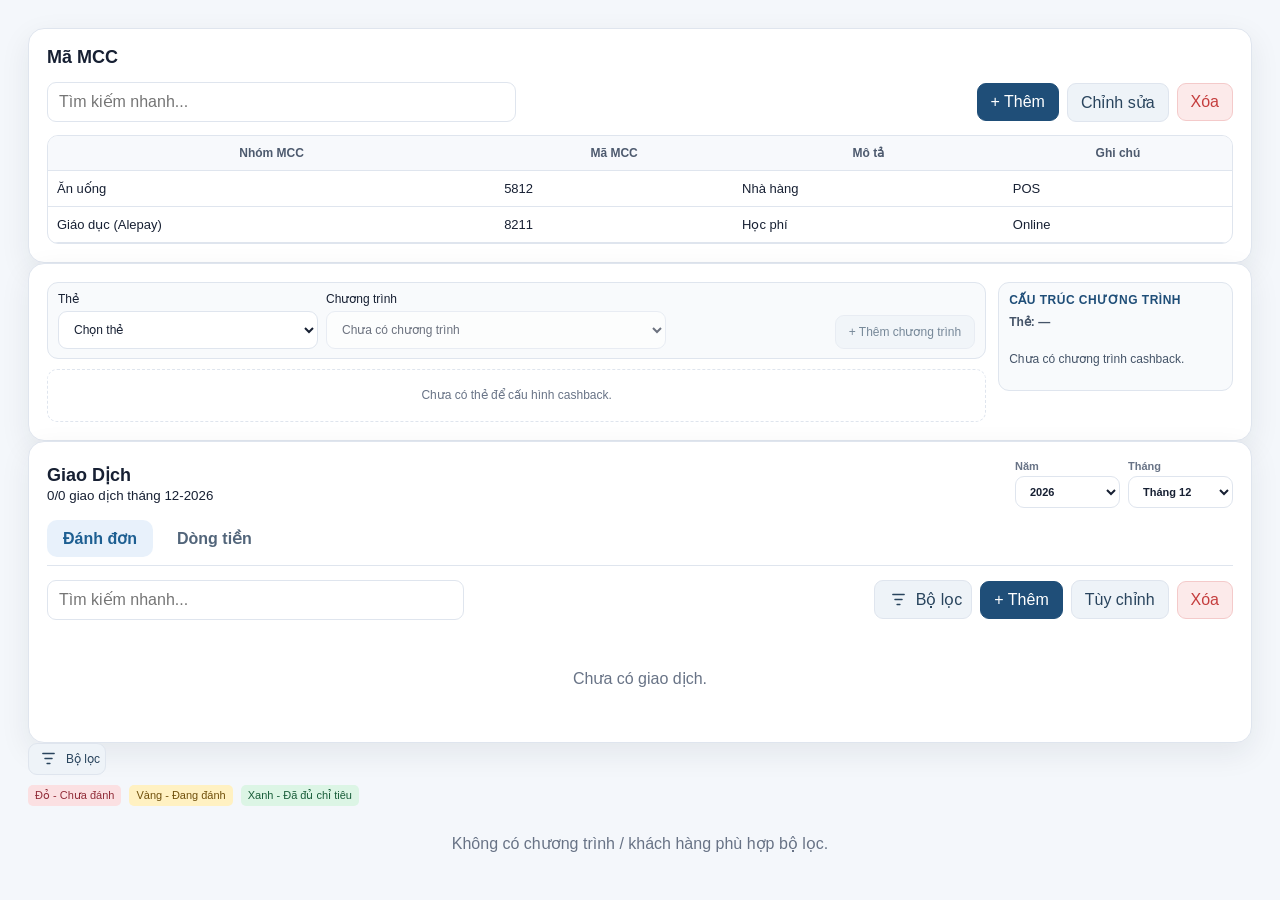
<file: tests/fixtures/mcc-crud.html>
<!doctype html><html lang="vi"><head><meta charset="utf-8"><link rel="stylesheet" href="../../styles.css"></head><body>
<main><section id="view-mcc"></section><section id="view-programs"></section><section id="view-transactions"></section><section id="view-coordination"></section></main><div id="toast"></div>
<script type="module">
import {renderCashbackFeatures} from "../../services/cashback-feature-ui.js?v=20260901-mcc-definitive-fix-v4";
import {canonicalize,uuid} from "../../services/local-repository.js?v=20260901-mcc-crud-fix-v1";
const initial={schemaVersion:3,revision:0,deviceId:"mcc-browser-fixture",banks:[],customers:[],cardProducts:[],customerCards:[],cashbackPrograms:[],transactions:[],settings:{},mccCategories:[
 {id:"mcc-education",name:"Giáo dục (Alepay)",codes:["8211"],description:"Học phí",notes:"Online"},
 {id:"mcc-food",name:"Ăn uống",codes:["5812"],description:"Nhà hàng",notes:"POS"}
]};
const stored=new URLSearchParams(location.search).has("reset")?null:JSON.parse(localStorage.getItem("mcc-browser-result")||"null");
let state=canonicalize(stored||initial);
const toast=message=>document.querySelector("#toast").textContent=message;
const save=(message,nextState=state)=>{state=canonicalize(nextState);localStorage.setItem("mcc-browser-result",JSON.stringify(state));renderCashbackFeatures({state,getState:()=>state,save,uuid,toast});return state;};
renderCashbackFeatures({state,getState:()=>state,save,uuid,toast});
document.querySelectorAll('[data-feature-table="mcc"] tbody tr').forEach(row=>row.ondblclick=()=>document.body.dataset.legacyDblclick="called");
</script></body></html>
</file>
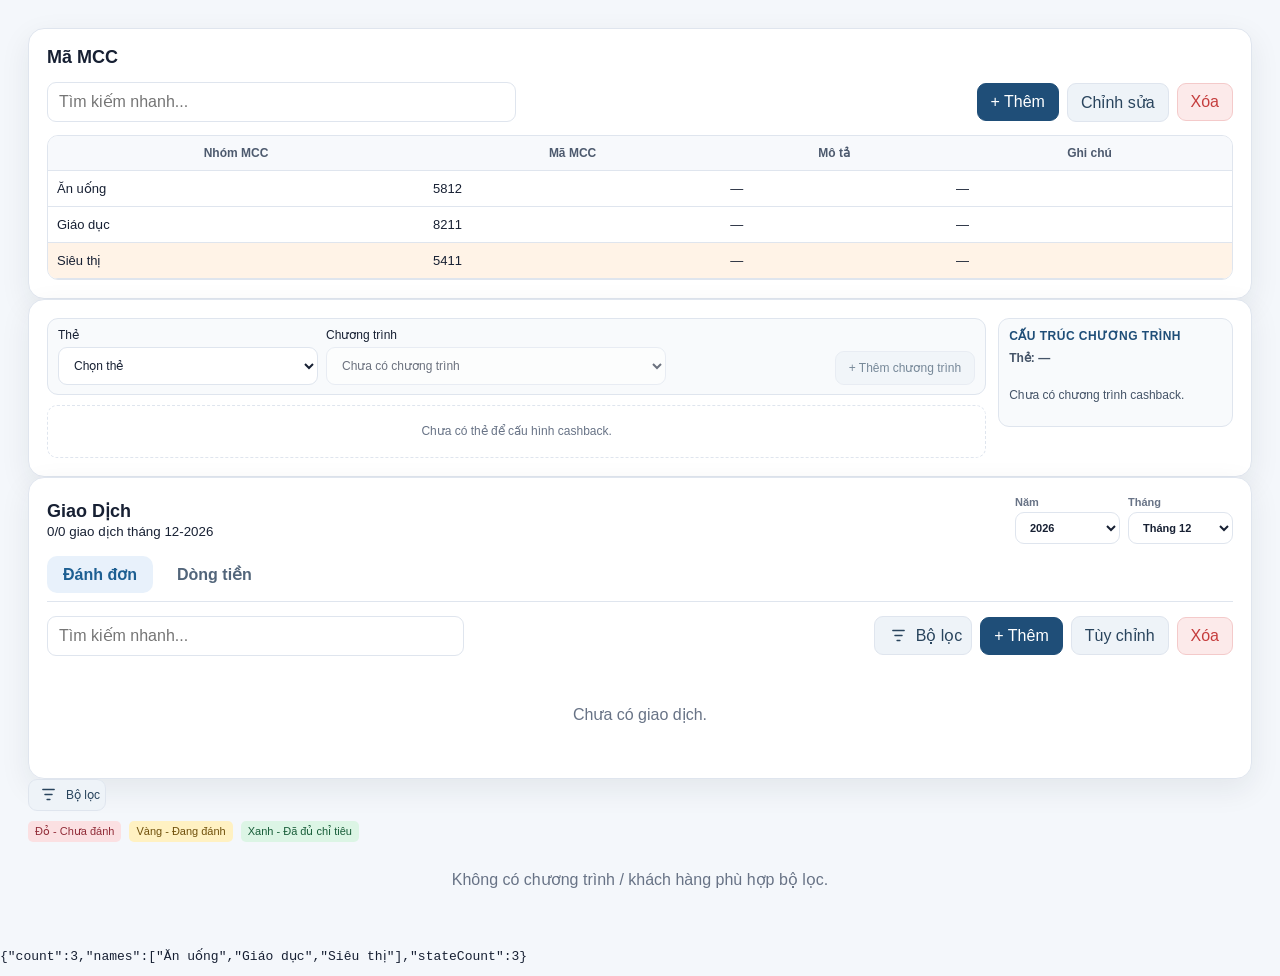
<file: tests/fixtures/mcc-repeat-browser.html>
<!doctype html>
<html lang="vi">
<head><meta charset="utf-8"><link rel="stylesheet" href="../../styles.css"></head>
<body>
<main>
  <section id="view-mcc"></section>
  <section id="view-programs"></section>
  <section id="view-transactions"></section>
  <section id="view-coordination"></section>
</main>
<div id="toast"></div>
<pre id="result">RUNNING</pre>
<script type="module">
import {renderCashbackFeatures} from "../../services/cashback-feature-ui.js?v=20260901-mcc-definitive-fix-v4";
import {canonicalize,uuid} from "../../services/local-repository.js?v=20260901-mcc-crud-fix-v1";

let state=canonicalize({
  schemaVersion:3,revision:0,deviceId:"repeat-browser",
  banks:[],customers:[],cardProducts:[],customerCards:[],
  cashbackPrograms:[],transactions:[],settings:{},
  mccCategories:[{id:"mcc-education",name:"Giáo dục",codes:["8211"],description:"",notes:""}]
});
const toast=()=>{};
const save=(message,nextState=state)=>{
  state=canonicalize(nextState);
  // Simulate a background sync replacing the state object.
  state=canonicalize(JSON.parse(JSON.stringify(state)));
  renderCashbackFeatures({state,getState:()=>state,save,uuid,toast});
  return state;
};
const render=()=>renderCashbackFeatures({state,getState:()=>state,save,uuid,toast});
const add=async(name,code)=>{
  document.querySelector('[data-feature-add="mcc"]').click();
  const modal=document.querySelector('.feature-modal');
  modal.querySelector('[name="name"]').value=name;
  modal.querySelector('[name="codes"]').value=code;
  modal.querySelector('form').requestSubmit();
  await new Promise(r=>setTimeout(r,0));
};
render();
await add("Ăn uống","5812");
await add("Siêu thị","5411");
const rows=[...document.querySelectorAll('[data-feature-table="mcc"] tbody tr')];
const names=rows.map(r=>r.children[0].textContent.trim());
document.querySelector("#result").textContent=JSON.stringify({count:rows.length,names,stateCount:state.mccCategories.length});
document.body.dataset.testResult=rows.length===3&&state.mccCategories.length===3?"PASS":"FAIL";
</script>
</body></html>
</file>
<file: styles.css>
:root{
  --bg:#f4f7fb; --panel:#ffffff; --ink:#172033; --muted:#687386; --line:#dfe5ee;
  --nav:#14233a; --nav2:#1f4e78; --accent:#e27822; --good:#11845b; --warn:#b97900; --bad:#c53d3d;
  --shadow:0 10px 30px rgba(22,34,54,.08);
}
*{box-sizing:border-box}
html,body{min-height:100%}
body{margin:0;font-family:Inter,Segoe UI,Arial,sans-serif;background:var(--bg);color:var(--ink)}
button,input,select,textarea{font:inherit}
.app-shell{display:grid;grid-template-columns:76px minmax(0,1fr);min-height:100vh;transition:grid-template-columns .2s ease}
.app-shell.sidebar-expanded{grid-template-columns:280px minmax(0,1fr)}
.app-shell.locked{display:none}
.sidebar{background:linear-gradient(180deg,var(--nav),#0e1929);color:white;padding:16px 12px;display:flex;flex-direction:column;gap:14px;min-width:0;overflow-x:hidden;min-height:100vh}
.sidebar-header{display:flex;min-height:44px;align-items:center}
.sidebar-toggle{display:grid;place-items:center;width:44px;height:44px;padding:0;border:0;border-radius:10px;background:#20334e;color:#fff;cursor:pointer}
.icon{display:block;width:21px;height:21px;flex:0 0 21px}
.brand{display:flex;gap:12px;align-items:center;min-width:0;justify-content:center}.sidebar-expanded .brand{justify-content:flex-start}
.brand-copy{display:none;min-width:0}.sidebar-expanded .brand-copy{display:block}
.brand-mark{display:block;width:44px;height:44px;flex:0 0 44px;border-radius:12px;object-fit:cover}
.brand strong{display:block;font-size:16px;line-height:1.25;white-space:nowrap}.brand span{display:block;margin-top:2px;font-size:12px;color:#aeb9c9;white-space:nowrap}
nav{display:grid;gap:6px}
.nav-section{display:none;color:#8290a5;font-size:11px;font-weight:800;letter-spacing:.08em;text-transform:uppercase;margin:8px 4px 0}.sidebar-expanded .nav-section{display:block}
.nav-btn{border:0;border-radius:10px;padding:11px 12px;text-align:left;cursor:pointer;background:transparent;color:#cbd5e1;display:flex;align-items:center;justify-content:center;gap:11px;min-height:44px;font-weight:400}
.sidebar-expanded .nav-btn{justify-content:flex-start}.nav-label{display:none;white-space:nowrap;overflow:hidden;text-overflow:ellipsis}.sidebar-expanded .nav-label{display:block}
.nav-btn:hover,.nav-btn.active{background:#233650;color:#fff}
.sidebar>small{display:none;margin-top:auto;color:#8290a5;line-height:1.4}.sidebar-expanded>small{display:block}
main{padding:28px;min-width:0}
.topbar{display:flex;justify-content:flex-start;gap:20px;align-items:center;margin-bottom:16px}
.topbar h1{margin:0;font-size:26px;line-height:1.15}.topbar p{margin:4px 0 0;color:var(--muted);font-size:14px}.page-heading{display:flex;align-items:center;gap:8px}.topbar-copy{min-width:0}
.menu-toggle,.sidebar-close,.sidebar-backdrop{display:none}
.drive-panel{display:flex;justify-content:space-between;gap:16px;align-items:center;background:var(--panel);border:1px solid var(--line);border-radius:12px;box-shadow:var(--shadow);padding:12px 14px;margin-bottom:16px}
.drive-panel>div:first-child{display:grid;gap:3px}.drive-panel small{color:var(--muted)}.drive-actions{display:flex;gap:8px;flex-wrap:wrap}
.drive-state{font-size:13px;font-weight:800}.drive-state.synced{color:var(--good)}.drive-state.syncing{color:var(--warn)}.drive-state.dirty{color:#b45f06}.drive-state.conflict,.drive-state.error{color:var(--bad)}.drive-state.disconnected{color:var(--muted)}
.conflict-bar{align-items:center;gap:10px;background:#fff8e8;border:1px solid #f1df89;border-left:4px solid var(--warn);border-radius:10px;padding:10px 12px;margin-bottom:16px}.conflict-bar[hidden]{display:none}.conflict-bar:not([hidden]){display:flex}.conflict-bar span{font-weight:700;margin-right:auto}
.view{display:none}.view.active{display:block}
.feature-modal{position:fixed;inset:0;z-index:1200;display:grid;place-items:center;padding:18px;background:rgba(10,20,35,.55)}
.feature-modal .modal-card{width:min(820px,100%);max-height:92vh;overflow:auto}.feature-modal .modal-body{display:grid;grid-template-columns:1fr 1fr;gap:12px}.feature-modal .field.full{grid-column:1/-1}
.feature-modal .field{display:grid;gap:6px}.feature-modal .field span{font-size:12px;font-weight:700;color:var(--muted)}.feature-modal input,.feature-modal select,.feature-modal textarea{width:100%;border:1px solid var(--line);border-radius:9px;padding:10px;background:#fff}.feature-modal select[multiple]{min-height:130px}
.feature-modal .total-target-toggle{align-content:center}.feature-modal .total-target-toggle>span{display:flex;align-items:center;gap:8px;min-height:42px;color:var(--ink)}.feature-modal .total-target-toggle input[type="checkbox"]{width:18px;height:18px;min-height:auto;padding:0;accent-color:var(--nav2)}.feature-modal .field>small{color:var(--muted);font-size:11px;line-height:1.4}
.coord-list{display:grid;gap:8px}.coord-list>div{display:grid;gap:3px;padding:10px;border:1px solid var(--line);border-radius:10px;background:#f8fbff}.coord-list span{color:var(--muted);font-size:12px}
.manual-note,.system-reminder{display:block;white-space:normal}.manual-note{color:#455468}.system-reminder{margin-top:5px;padding:5px 7px;border-left:3px solid var(--warn);background:#fff8e8;color:#765000;font-weight:700}
.kpis.dashboard-kpis{grid-template-columns:repeat(6,minmax(0,1fr))}.cashback-dashboard{margin-bottom:16px}.coordination-inputs input{min-width:190px}
.period-controls{display:flex;align-items:end;gap:8px}.period-controls label{display:grid;gap:4px;color:var(--muted);font-size:11px;font-weight:700}.period-controls select{min-width:105px;border:1px solid var(--line);border-radius:9px;padding:8px 10px;background:#fff;color:var(--ink)}
.feature-filter-toolbar{display:grid;grid-template-columns:minmax(240px,1.6fr) repeat(6,minmax(125px,1fr)) auto;align-items:center}.feature-filter-toolbar .search{min-width:0}.feature-filter-toolbar select{max-width:none;min-width:0}
.feature-main-toolbar{flex-wrap:nowrap}.feature-main-toolbar .search{flex:0 1 520px}.toolbar-spacer{flex:1}.filter-trigger{display:inline-flex;align-items:center;gap:7px;white-space:nowrap}.filter-trigger .icon{width:17px;height:17px}.filter-trigger.active{border-color:#8fb1d2;background:#eaf3fb;color:var(--nav2)}.filter-trigger b{display:grid;place-items:center;min-width:19px;height:19px;padding:0 5px;border-radius:999px;background:var(--nav2);color:#fff;font-size:11px}.filter-trigger b[hidden]{display:none}
.panel{position:relative}.filter-panel{position:absolute;z-index:20;top:116px;right:18px;width:max-content;max-width:calc(100% - 36px);display:grid!important;grid-template-columns:repeat(2,minmax(0,220px));gap:10px;padding:14px;border:1px solid var(--line);border-radius:13px;background:#fff;box-shadow:0 18px 45px rgba(18,35,58,.2)}.filter-panel[hidden]{display:none!important}.filter-option{display:grid;gap:6px;width:220px;max-width:100%;padding:9px;border:1px solid var(--line);border-radius:10px;background:#f8fafc}.filter-option>span{display:flex;align-items:center;gap:7px;color:#455468;font-size:12px;font-weight:800}.filter-option input[type="checkbox"]{width:16px;height:16px;accent-color:var(--nav2)}.filter-option select{width:100%;max-width:none}.filter-option select:disabled{background:#edf1f5;color:#8a95a5}.filter-action-bar{grid-column:1/-1;display:grid;grid-template-columns:repeat(3,minmax(0,1fr));gap:8px}.filter-action-bar button{width:100%;min-height:40px}.filter-action--clear{background:#fceaea;color:var(--bad);border-color:#f4caca}.filter-action--clear:hover,.filter-action--clear:focus{background:#f8dada}.coordination-toolbar{margin-top:10px}
.compact-filter-panel{top:105px}.entity-main-toolbar .search{max-width:620px}.entity-main-toolbar .filter-trigger.active:not(:focus){border-color:#8fb1d2}
@media(min-width:901px){main{position:relative}.topbar{min-height:66px;padding-right:min(57vw,650px)}.drive-panel{position:absolute;z-index:5;top:18px;right:28px;width:min(55vw,620px);min-height:58px;margin:0;padding:8px 10px;box-shadow:0 5px 18px rgba(22,34,54,.07)}.drive-panel>div:first-child{grid-template-columns:auto auto;column-gap:8px;align-items:center}.drive-panel>div:first-child small{grid-column:1/-1;font-size:11px}.drive-actions{flex-wrap:nowrap}.drive-actions button{padding:7px 10px;white-space:nowrap}}
.kpis{display:grid;grid-template-columns:repeat(4,minmax(0,1fr));gap:12px;margin-bottom:18px}
.kpi,.panel,.modal-card{background:var(--panel);border:1px solid var(--line);border-radius:16px;box-shadow:var(--shadow)}
.kpi{border-top:4px solid #c9d6e8;min-width:0;padding:14px 12px;display:grid;align-content:start}.kpi small{color:var(--muted);font-size:12px;line-height:1.25}.kpi strong{font-size:23px;line-height:1.15;display:block;margin-top:8px;font-variant-numeric:tabular-nums;overflow-wrap:anywhere}
.kpi.blue{border-top-color:#4f86c6;background:#f7fbff}.kpi.teal{border-top-color:#1b9c85;background:#f5fcfa}.kpi.amber{border-top-color:#dda12d;background:#fffaf0}.kpi.indigo{border-top-color:#7161c9;background:#f8f7ff}.kpi.green{border-top-color:var(--good);background:#f5fcf9}.kpi.red{border-top-color:var(--bad);background:#fff7f7}
.grid-2{display:grid;grid-template-columns:1fr 1fr;gap:16px;margin-top:15px}.panel{padding:18px;min-width:0}.panel h2,.section-title h2{margin:0 0 14px;font-size:18px}.panel h3{margin:20px 0 8px}.panel p{color:#455468;line-height:1.55}.panel code{background:#eef3f8;padding:2px 5px;border-radius:5px;color:#274563}
.dashboard-rankings{align-items:stretch}.dashboard-rankings>.panel{display:flex;min-height:470px;flex-direction:column}.dashboard-rankings .table-wrap{overflow-x:hidden}.dashboard-ranking-table{min-width:0;table-layout:fixed}.dashboard-ranking-table th,.dashboard-ranking-table td{white-space:normal;overflow-wrap:anywhere}.dashboard-ranking-table th:first-child,.dashboard-ranking-table td:first-child{width:44%}.dashboard-ranking-table th:nth-child(2),.dashboard-ranking-table td:nth-child(2){width:31%}.dashboard-ranking-table th:last-child,.dashboard-ranking-table td:last-child{width:25%;text-align:right}
.section-title{display:flex;align-items:center;justify-content:space-between;margin-bottom:12px}.section-title h2{margin:0}
.actions,.toolbar,.form-actions{display:flex;gap:8px;flex-wrap:wrap}.toolbar{margin-bottom:13px;align-items:center}.toolbar .search{flex:1;min-width:240px}
.customer-toolbar,.card-toolbar{flex-wrap:nowrap}.customer-toolbar .search{flex:0 1 245px;min-width:205px}.card-toolbar .search{flex:0 1 280px;min-width:190px}.customer-toolbar select{flex:0 1 125px;min-width:105px}.card-toolbar select{flex:0 1 145px;min-width:108px}.customer-name-accent,.card-id-accent{color:var(--accent);font-weight:850}
.toolbar input,.toolbar select,.field input,.field select,.field textarea{border:1px solid var(--line);border-radius:9px;padding:10px 11px;background:#fff;color:var(--ink)}.toolbar select{max-width:180px}
button{border:1px solid var(--line);border-radius:9px;padding:9px 13px;background:#eef3f8;color:#29445d;cursor:pointer}button:hover{filter:brightness(.985)}button:disabled{cursor:not-allowed;opacity:.58}
.primary{border-color:var(--nav2);background:var(--nav2);color:#fff}.secondary-btn{background:#eef3f8;color:#29445d}.danger{color:var(--bad);background:#fceaea;border-color:#f4caca}
.table-wrap{overflow:auto;border:1px solid var(--line);border-radius:11px}table{width:100%;border-collapse:collapse;min-width:760px;font-size:13px}th,td{padding:10px 9px;border-bottom:1px solid var(--line);vertical-align:top;white-space:nowrap}td{text-align:left}thead th{text-align:center}thead th:has(> [data-table-resize-handle]){padding-right:14px}th{background:#f7f9fc;color:#4d5a6e;font-size:12px;cursor:pointer;position:sticky;top:0}tbody tr[data-id]{cursor:pointer}tbody tr[data-id]:hover{background:#f2f8fd}tbody tr[data-id].selected{background:#fff3e7}.empty{text-align:center;padding:36px 15px;color:var(--muted)}
table[data-entity="detail-links"] th:first-child,table[data-entity="detail-links"] td:first-child{min-width:140px}
table[data-feature-table="program"]{min-width:1180px}.program-mcc-groups{min-width:180px;max-width:320px;white-space:normal;overflow-wrap:anywhere;word-break:normal;line-height:1.4}.program-notes{min-width:150px;max-width:260px;white-space:normal;overflow-wrap:anywhere;line-height:1.4;max-height:3.1em;overflow:hidden}
table[data-feature-table="transaction"]{min-width:1720px}.transaction-totals{margin:0 0 12px}
.badge{display:inline-block;padding:5px 8px;border-radius:999px;font-size:11px;font-weight:700;background:#e5f5ef;color:var(--good)}.badge.off{background:#fde8e8;color:var(--bad)}
.color-swatch{display:inline-block;width:18px;height:18px;flex:0 0 18px;border-radius:999px;background:var(--swatch-color);border:1px solid rgba(23,32,51,.18);box-shadow:inset 0 0 0 1px rgba(255,255,255,.35)}.order-type-color-cell{display:inline-flex;align-items:center;gap:8px;font-variant-numeric:tabular-nums}.order-type-badge{display:inline-flex;align-items:center;max-width:100%;min-height:24px;padding:4px 9px;border-radius:999px;background:var(--order-type-bg);color:var(--order-type-fg);font-size:11px;font-weight:800;line-height:1.2;white-space:nowrap;overflow:hidden;text-overflow:ellipsis}.color-picker-field{grid-column:1/-1}.color-picker-control{display:grid;grid-template-columns:44px 36px minmax(0,1fr);align-items:center;gap:10px}.color-picker-control input[type="color"]{width:44px;height:40px;padding:3px;cursor:pointer}.color-picker-preview{width:32px;height:32px;border-radius:999px;background:var(--selected-color);border:1px solid var(--line);box-shadow:inset 0 0 0 2px rgba(255,255,255,.45)}.color-palette{display:flex;gap:7px;flex-wrap:wrap}.color-choice{width:28px;height:28px;min-height:28px;padding:0;border-radius:999px;background:var(--choice-color);border:2px solid #fff;box-shadow:0 0 0 1px rgba(23,32,51,.18);cursor:pointer}.color-choice.selected{box-shadow:0 0 0 2px var(--nav2)}
.limit-warning{color:var(--bad);font-size:13px;font-weight:800;white-space:nowrap}.credit-limit-alert{display:grid;gap:5px;margin:0 0 14px;padding:10px 12px;border:1px solid #efc7c7;border-left:4px solid var(--bad);border-radius:10px;background:#fff7f7;color:#713737;font-size:13px}.credit-limit-alert span{color:#754b4b}.credit-limit-alert ul{margin:3px 0 0;padding-left:20px}
.modal{position:fixed;inset:0;z-index:30;background:rgba(9,20,35,.52);display:none;align-items:center;justify-content:center;padding:18px}.modal.show{display:flex}.modal-card{width:min(900px,100%);max-height:92vh;overflow:auto;padding:18px}.detail-card{width:min(1100px,100%)}.modal-head{display:flex;align-items:center;justify-content:space-between}.modal-head h2{margin:0}.modal-head button{font-size:22px;border:0;background:transparent;padding:4px 8px}.modal-body{display:grid;grid-template-columns:repeat(2,minmax(0,1fr));gap:12px;margin:16px 0}.field{display:grid;gap:5px}.field.full{grid-column:1/-1}.field label{font-size:12px;font-weight:700;color:#536273}.field textarea{min-height:75px;resize:vertical}.form-actions{justify-content:flex-end}.detail-body{margin-top:15px}.detail-info{display:grid;grid-template-columns:repeat(3,1fr);gap:10px}.detail-info div{padding:10px;background:#f6f8fa;border-radius:9px}.detail-info small{display:block;color:var(--muted)}
.card-cycle-guide-button{display:inline-flex;align-items:center;gap:7px;white-space:nowrap}.card-cycle-guide-button .icon{width:17px;height:17px}.card-cycle-guide-modal .detail-card{width:min(1180px,96vw);overflow:hidden}.card-cycle-guide-modal .detail-body{overflow-y:auto}.card-cycle-guide{display:grid;justify-items:center;gap:12px;min-width:0}.card-cycle-guide>p{width:100%;margin:0;color:var(--muted);text-align:center}.card-cycle-guide>img{display:block;width:auto;max-width:100%;height:auto;max-height:calc(100dvh - 190px);object-fit:contain}.card-cycle-guide>small{width:100%;color:var(--muted);line-height:1.45;text-align:center}
.context-menu{position:fixed;z-index:50;width:225px;padding:6px;background:#fff;border:1px solid var(--line);border-radius:11px;box-shadow:0 16px 40px rgba(0,0,0,.2)}.context-menu button{display:block;width:100%;border:0;background:transparent;text-align:left}.context-menu button:hover{background:#eef4f8}
.toast{position:fixed;right:18px;bottom:18px;z-index:60;padding:11px 15px;border-radius:9px;background:#17314a;color:#fff;opacity:0;transform:translateY(12px);transition:.2s}.toast.show{opacity:1;transform:none}.import-result{max-height:280px;overflow:auto}.error-list{color:var(--bad);font-size:12px}.upcoming{display:grid;gap:8px}.upcoming div{display:flex;justify-content:space-between;padding:9px;border-radius:8px;background:#f6f8fa}.upcoming div:nth-child(1){border-left:4px solid var(--bad);background:#fff7f7}.upcoming div:nth-child(2){border-left:4px solid #dda12d;background:#fffaf0}.upcoming div:nth-child(3){border-left:4px solid #4f86c6;background:#f7fbff}
.login-gate{position:fixed;inset:0;display:none;align-items:center;justify-content:center;background:linear-gradient(180deg,#14233a,#0e1929);padding:20px;z-index:80}.login-gate.show{display:flex}.login-card{width:min(460px,100%);background:white;border-radius:18px;padding:26px;border:1px solid var(--line);box-shadow:0 24px 80px rgba(0,0,0,.26);display:grid;gap:16px}.gate-brand{justify-content:flex-start}.gate-brand strong{color:var(--ink);font-size:17px}.gate-brand span{color:var(--muted);font-size:13px}.login-card p{margin:0;color:var(--ink);line-height:1.5}.login-card small{color:var(--muted);line-height:1.4}.gate-status{min-height:20px;color:var(--bad);font-size:13px}.gate-status.ok{color:var(--good)}
.help-center{display:grid;gap:20px}.help-section{display:grid;gap:14px;min-width:0}.help-section-head{display:flex;align-items:center;gap:11px}.help-section-head h2{margin:0;font-size:20px}.help-section-head p{margin:3px 0 0;color:var(--muted);font-size:13px}.help-section-icon,.guide-icon{display:grid;place-items:center;flex:0 0 auto;width:38px;height:38px;border-radius:10px;background:#eaf3ff;color:var(--nav2)}.help-section-icon .icon,.guide-icon .icon{width:20px;height:20px}.about-layout{display:grid;grid-template-columns:minmax(0,1.35fr) minmax(280px,.85fr);gap:16px;max-width:1100px}.about-card p{margin:0 0 10px;line-height:1.6}.about-features{display:flex;gap:8px;flex-wrap:wrap;margin-top:14px}.about-features span{background:#eef3f8;color:#274563;border:1px solid #d7e3f0;border-radius:999px;padding:7px 10px;font-size:13px;font-weight:700}.guide-list{display:grid;gap:9px;max-width:1100px}.guide-item{background:var(--panel);border:1px solid var(--line);border-radius:13px;box-shadow:0 4px 15px rgba(22,34,54,.05);overflow:visible}.guide-item summary{display:flex;align-items:center;gap:11px;min-height:66px;padding:11px 14px;cursor:pointer;list-style:none}.guide-item summary::-webkit-details-marker{display:none}.guide-item summary:hover{background:#f8fafc}.guide-item summary:focus-visible{outline:2px solid #4f86c6;outline-offset:-2px}.guide-heading{display:grid;gap:3px;min-width:0;margin-right:auto}.guide-heading strong{color:var(--ink);font-size:15px}.guide-heading small{color:var(--muted);font-size:12px;line-height:1.35}.guide-chevron{display:grid;place-items:center;flex:0 0 auto;color:var(--muted)}.guide-chevron .icon{width:18px;height:18px;transition:transform .2s ease}.guide-item[open] summary{background:#f4f8fc;border-bottom:1px solid var(--line)}.guide-item[open] .guide-chevron .icon{transform:rotate(180deg)}.guide-item:not([open])>.guide-detail{display:grid}.guide-detail{display:grid;grid-template-rows:0fr;transition:grid-template-rows .2s ease}.guide-item[open]>.guide-detail{grid-template-rows:1fr}.guide-detail-inner{min-height:0;overflow:hidden;padding:0 16px;color:#455468;line-height:1.6}.guide-item[open] .guide-detail-inner{padding-top:13px;padding-bottom:15px}.guide-detail-inner p{margin:0 0 10px}.guide-detail-inner ul,.guide-detail-inner ol{margin:4px 0;padding-left:22px}.guide-detail-inner li+li{margin-top:6px}.guide-steps{counter-reset:guide-step;list-style:none!important;padding-left:0!important}.guide-steps li{position:relative;padding:9px 10px 9px 43px;border-radius:9px;background:#f7f9fc}.guide-steps li:before{counter-increment:guide-step;content:counter(guide-step);position:absolute;left:10px;top:8px;display:grid;place-items:center;width:24px;height:24px;border-radius:50%;background:var(--nav2);color:#fff;font-size:12px;font-weight:800}.help-callout{margin:13px 0;padding:11px 13px;border-left:4px solid #4f86c6;border-radius:8px;background:#f7fbff}.help-callout.example{border-left-color:#7161c9;background:#f8f7ff}.help-callout p{margin:4px 0 0}.sync-flow{display:flex;align-items:center;gap:7px;flex-wrap:wrap;margin:2px 0 13px}.sync-flow span{padding:7px 9px;border-radius:8px;background:#eef5fb;color:#294b69;font-weight:700;font-size:12px}.sync-flow b{color:#7990a6}.guide-detail code{background:#eef3f8;padding:2px 5px;border-radius:5px;color:#274563;overflow-wrap:anywhere}
@media(max-width:1100px){.kpis{grid-template-columns:repeat(2,minmax(0,1fr))}.grid-2{grid-template-columns:1fr}.detail-info{grid-template-columns:repeat(2,1fr)}}
@media(max-width:900px){
  .app-shell{display:block;min-height:100dvh}.app-shell.locked{display:none}
  .sidebar{position:fixed;inset:0 auto 0 0;z-index:50;width:min(86vw,320px);padding:18px;overflow-y:auto;transform:translateX(-105%);transition:transform .22s ease;box-shadow:18px 0 48px rgba(5,15,28,.28)}
  .sidebar-header{justify-content:flex-end}.sidebar-toggle{display:none}.sidebar .brand{justify-content:flex-start}.sidebar .brand-copy,.sidebar .nav-section,.sidebar .nav-label,.sidebar>small{display:block}.sidebar .nav-btn{justify-content:flex-start}
  .sidebar-open .sidebar{transform:translateX(0)}
  .sidebar-close{display:grid;place-items:center;position:absolute;top:10px;right:10px;width:44px;height:44px;border:0;border-radius:10px;background:#20334e;color:#fff;cursor:pointer}
  .sidebar-backdrop{position:fixed;inset:0;z-index:40;width:100%;height:100%;border:0;border-radius:0;background:rgba(12,22,36,.48)}.sidebar-open .sidebar-backdrop{display:block}
  main{padding:18px}.topbar{display:grid;grid-template-columns:44px minmax(0,1fr);gap:10px;align-items:start}
  .menu-toggle{display:grid;place-items:center;width:44px;height:44px;padding:0;border:1px solid var(--line);border-radius:10px;background:var(--panel);color:var(--nav);cursor:pointer}
  .drive-panel{align-items:flex-start;flex-direction:column}.drive-actions{width:100%}
  .toolbar .search{min-width:100%}.modal-card{width:min(90vw,760px)}
  .about-layout{grid-template-columns:1fr;max-width:none}.guide-list{max-width:none}
}
@media(max-width:767px){
  html,body{max-width:100%;overflow-x:hidden}main{padding:12px;width:100%;min-width:0}.topbar{margin-bottom:12px}.topbar h1{font-size:21px;overflow-wrap:anywhere}.topbar p{line-height:1.35}
  .drive-panel{padding:12px;gap:12px}.drive-panel>div:first-child{width:100%}.drive-actions{display:grid;grid-template-columns:repeat(3,minmax(0,1fr));width:100%;gap:8px}.drive-actions button{width:100%;min-height:44px;padding:8px 6px}
  .kpis{grid-template-columns:repeat(2,minmax(0,1fr));gap:8px;margin-bottom:12px}.kpi{min-height:100px;padding:11px}.kpi strong{font-size:20px}.grid-2{gap:12px}.panel{padding:14px;border-radius:13px}
  .toolbar{display:grid;grid-template-columns:repeat(3,minmax(0,1fr));gap:8px}.toolbar .search{grid-column:1/-1;width:100%;min-width:0}.toolbar select{max-width:none;min-width:0}.toolbar button{min-width:0;padding:9px 6px}
  .modal{padding:8px;align-items:stretch}.modal-card{width:calc(100vw - 16px);max-height:calc(100dvh - 16px);margin:auto;padding:14px;display:flex;flex-direction:column;overflow:hidden}.modal-body{grid-template-columns:1fr;overflow-y:auto;min-height:0}.field.full{grid-column:auto}.field input,.field select,.field textarea{min-height:44px;font-size:16px}.form-actions{flex:0 0 auto;position:sticky;bottom:0;background:var(--panel);padding-top:10px}.form-actions button{min-height:44px;flex:1}.detail-info{grid-template-columns:1fr}
  .card-cycle-guide-button{grid-column:1/-1;justify-content:center}.card-cycle-guide-modal .detail-card{width:calc(100vw - 16px)}.card-cycle-guide-modal .detail-body{overflow-y:auto}.card-cycle-guide>img{width:100%;max-height:none}
  table.mobile,table.mobile tbody,table.mobile tr,table.mobile td{display:block;width:100%}table.mobile{min-width:0;border:0}table.mobile thead{display:none}table.mobile tbody{display:grid;gap:9px;padding:9px}table.mobile tr{border:1px solid var(--line);border-radius:10px;padding:8px;background:#fff;box-shadow:0 4px 14px rgba(22,34,54,.05)}table.mobile tr.selected{background:#fff3e7;border-color:#edb985}table.mobile td{display:none;border:0;padding:6px 3px;white-space:normal}table.mobile td:first-child,table.mobile tr.expanded td{display:grid;grid-template-columns:40% 1fr;gap:8px}table.mobile td:before{content:attr(data-label);font-size:12px;color:var(--muted);font-weight:700}
  .login-gate{padding:12px;overflow-y:auto}.login-card{width:100%;padding:20px 16px}.login-card .primary{width:100%;min-height:48px;font-size:16px}.toast{left:12px;right:12px;bottom:12px;text-align:center}
  .help-center{gap:17px}.help-section-head{align-items:flex-start}.help-section-head h2{font-size:18px}.guide-item summary{min-height:62px;padding:10px}.guide-icon,.help-section-icon{width:36px;height:36px}.guide-heading small{white-space:normal}.guide-detail-inner{padding-left:12px;padding-right:12px}.guide-item[open] .guide-detail-inner{padding-top:11px;padding-bottom:13px}.about-features span{border-radius:8px}.sync-flow{align-items:stretch;flex-direction:column}.sync-flow b{display:none}
}
@media(max-width:900px){.dashboard-rankings>.panel{min-height:0}}
@media(max-width:479px){.kpis{grid-template-columns:repeat(2,minmax(0,1fr))}.drive-actions{grid-template-columns:1fr}.topbar h1{font-size:20px}}

@media (min-width:768px) and (max-width:1199px){.kpis.dashboard-kpis{grid-template-columns:repeat(3,minmax(0,1fr))}}
@media (max-width:767px){.kpis.dashboard-kpis{grid-template-columns:repeat(2,minmax(0,1fr))}}

/* Customer editor: manage owned cards directly in Add/Edit Customer */
.customer-editor-modal .modal-card{width:min(1380px,100%);display:flex;flex-direction:column;overflow:hidden}
.customer-editor-modal .modal-body{overflow-y:auto;min-height:0;padding-right:3px}
.customer-editor-modal .form-actions{flex:0 0 auto;background:var(--panel);padding-top:10px}
.customer-card-editor{grid-column:1/-1;border-top:1px solid var(--line);padding-top:14px;margin-top:2px}
.customer-card-title{display:flex;align-items:flex-end;justify-content:space-between;gap:12px;margin-bottom:10px}
.customer-card-title h3{margin:0;color:var(--ink);font-size:16px}
.customer-card-title p{margin:3px 0 0;color:var(--muted);font-size:12px}
.customer-card-rows{display:grid;gap:9px}
.customer-card-row{display:grid;grid-template-columns:minmax(170px,.9fr) minmax(160px,.9fr) 120px 150px minmax(320px,2fr) 38px;gap:7px;align-items:end;padding:9px;border:1px solid var(--line);border-radius:11px;background:#f8fafc}
.customer-card-cell{display:grid;gap:5px;min-width:0}
.customer-card-cell label{font-size:12px;font-weight:700;color:#536273;white-space:nowrap}
.customer-card-cell input,.customer-card-cell select{width:100%;min-width:0;border:1px solid var(--line);border-radius:9px;padding:10px 11px;background:#fff;color:var(--ink)}
.card-choice select{overflow:hidden;text-overflow:ellipsis;white-space:nowrap}.form-cell input[readonly]{background:#f2f5f8;color:#526276}
.shared-limit-shell{position:relative;min-width:0}.shared-limit-tags{height:40px;min-height:40px;max-height:40px;display:flex;align-items:center;flex-wrap:nowrap;gap:5px;padding:5px 7px;border:1px solid var(--line);border-radius:9px;background:#fff;cursor:text;overflow-x:auto;overflow-y:hidden;scrollbar-width:thin}.shared-limit-tags:focus-within{border-color:#73a6cf;box-shadow:0 0 0 2px rgba(65,132,184,.12)}.shared-limit-tags>input[data-shared-search]{flex:1 0 105px;width:105px;min-width:80px;border:0;border-radius:0;padding:4px 2px;outline:0;background:transparent}.shared-limit-chip{max-width:190px;flex:0 0 auto;display:inline-flex;align-items:center;gap:3px;padding:4px 5px 4px 8px;border-radius:999px;background:#dcefff;color:#245b85;font-size:12px;font-weight:700}.shared-limit-chip>span{overflow:hidden;text-overflow:ellipsis;white-space:nowrap}.shared-limit-chip button{flex:0 0 auto;width:19px;height:19px;display:grid;place-items:center;border:0;border-radius:50%;padding:0;background:transparent;color:#45769a;font-size:15px;line-height:1}.shared-limit-chip button:hover{background:#c6e1f5}.shared-limit-suggestions{position:absolute;z-index:8;left:0;right:0;top:calc(100% + 4px);max-height:220px;overflow-y:auto;padding:5px;background:#fff;border:1px solid var(--line);border-radius:9px;box-shadow:0 12px 30px rgba(20,35,55,.18)}.shared-limit-suggestions[hidden]{display:none}.shared-limit-suggestions button{display:block;width:100%;border:0;padding:8px 9px;background:transparent;text-align:left;color:var(--ink)}.shared-limit-suggestions button:hover,.shared-limit-suggestions button.active{background:#eaf4fb}
.customer-card-remove{width:38px;height:40px;border-radius:9px;border:1px solid #f1c6c6;background:#fff5f5;color:#c23c3c;font-size:22px;line-height:1;padding:0}
.customer-card-remove:hover{background:#ffe8e8}
.customer-card-add-line{display:flex;justify-content:flex-start;padding-top:8px}
.customer-card-add{width:38px;height:38px;border-radius:50%;border:1px solid #aac7df;background:#eef7ff;color:#1f5f8f;font-size:24px;line-height:1;padding:0;font-weight:600}
.customer-card-add:hover{background:#dcefff}

@media(max-width:900px){
  .customer-card-row{grid-template-columns:repeat(4,minmax(0,1fr)) 38px}
  .customer-card-row .card-choice{grid-column:1/3;grid-row:1}.customer-card-row .form-cell{grid-column:3;grid-row:1}.customer-card-row .money-cell{grid-column:4;grid-row:1}.customer-card-row .statement-cell{grid-column:1;grid-row:2}.customer-card-row .payment-cell{grid-column:2;grid-row:2}.customer-card-row .shared-cell{grid-column:3/6;grid-row:2}.customer-card-remove{grid-column:5;grid-row:1}
}
@media(max-width:700px){
  .customer-editor-modal .modal-card{width:calc(100vw - 16px)}
  .customer-card-row{grid-template-columns:1fr 1fr;align-items:end}
  .customer-card-row .customer-card-cell,.customer-card-row .card-choice,.customer-card-row .form-cell,.customer-card-row .money-cell,.customer-card-row .statement-cell,.customer-card-row .payment-cell,.customer-card-row .shared-cell{grid-column:auto;grid-row:auto}.customer-card-row .card-choice,.customer-card-row .shared-cell{grid-column:1/-1}
  .customer-card-remove{grid-column:2;grid-row:auto;justify-self:end}
}
@media(max-width:480px){
  .customer-card-row{grid-template-columns:1fr}
  .customer-card-row .card-choice,.customer-card-remove{grid-column:1}
  .customer-card-remove{justify-self:end}
}

/* Client responsive layer: tablet drawer, compact controls and accordion records. */
.responsive-toggle-cell{display:none}
@media (min-width:768px) and (max-width:1199px){
  html,body{max-width:100%;overflow-x:hidden}
  .app-shell{display:block;min-height:100dvh;width:100%;max-width:100vw;overflow-x:hidden}.app-shell.locked{display:none}
  .sidebar{position:fixed;inset:0 auto 0 0;z-index:50;width:320px;padding:20px 18px;overflow-y:auto;transform:translateX(-105%);transition:transform .22s ease;box-shadow:18px 0 48px rgba(5,15,28,.28)}
  .sidebar-header{justify-content:flex-end}.sidebar-toggle{display:none}.sidebar .brand{justify-content:flex-start}.sidebar .brand-copy,.sidebar .nav-section,.sidebar .nav-label,.sidebar>small{display:block}.sidebar .nav-btn{justify-content:flex-start}.sidebar-open .sidebar{transform:translateX(0)}
  .sidebar-close{display:grid;place-items:center;position:absolute;top:10px;right:10px;width:44px;height:44px;border:0;border-radius:10px;background:#20334e;color:#fff;cursor:pointer}.sidebar-backdrop{position:fixed;inset:0;z-index:40;width:100%;height:100%;border:0;border-radius:0;background:rgba(12,22,36,.48)}.sidebar-open .sidebar-backdrop{display:block}
  main{padding:20px;width:100%;max-width:100vw}.topbar{display:grid;grid-template-columns:44px minmax(0,1fr);gap:12px;align-items:center}.menu-toggle{display:grid;place-items:center;width:44px;height:44px;padding:0;border:1px solid var(--line);border-radius:10px;background:var(--panel);color:var(--nav)}
  .kpis{grid-template-columns:repeat(4,minmax(0,1fr))}.grid-2{grid-template-columns:repeat(2,minmax(0,1fr))}.table-wrap{max-width:100%}.toolbar input,.toolbar select,.toolbar button,.field input,.field select,.field textarea{min-height:44px}
  .modal{padding:20px}.modal-card{width:min(82vw,900px);max-height:calc(100dvh - 40px);display:flex;flex-direction:column;overflow:hidden}.detail-card{width:min(92vw,1100px)}.modal-body,.detail-body{overflow-y:auto;min-height:0}.form-actions{flex:0 0 auto;background:var(--panel);padding-top:10px}
  .customer-toolbar,.card-toolbar{flex-wrap:wrap}.customer-toolbar .search,.card-toolbar .search{flex:1 1 250px}.customer-toolbar select,.card-toolbar select{flex:1 1 130px}
}
@media (min-width:768px) and (max-width:900px){
  main{padding:18px}.topbar{align-items:start}.drive-panel{align-items:flex-start;flex-direction:column}.kpis{grid-template-columns:repeat(3,minmax(0,1fr))}.grid-2{grid-template-columns:1fr}.toolbar .search{min-width:100%}.modal-card{width:min(90vw,760px)}.detail-card{width:min(94vw,900px)}
  .customer-card-row{grid-template-columns:repeat(4,minmax(0,1fr)) 38px}.customer-card-row .card-choice{grid-column:1/3;grid-row:1}.customer-card-row .form-cell{grid-column:3;grid-row:1}.customer-card-row .money-cell{grid-column:4;grid-row:1}.customer-card-row .statement-cell{grid-column:1;grid-row:2}.customer-card-row .payment-cell{grid-column:2;grid-row:2}.customer-card-row .shared-cell{grid-column:3/6;grid-row:2}.customer-card-remove{grid-column:5;grid-row:1}
}
@media (max-width:1199px){
  .drive-actions{display:flex;width:100%;max-width:100%;align-items:stretch;gap:6px;flex-wrap:nowrap}.drive-actions button{flex:1 1 0;width:auto;min-width:0;min-height:42px;padding:7px 4px;font-size:clamp(10px,2.8vw,13px);line-height:1.15;white-space:normal}
  .responsive-accordion-wrap{overflow:visible!important}.responsive-accordion-table{display:block;width:100%;min-width:0!important}.responsive-accordion-table thead{display:none}.responsive-accordion-table tbody{display:grid;width:100%;gap:7px;padding:0!important}
  .responsive-accordion-table tr.responsive-record{display:block;width:100%;padding:0!important;border:1px solid var(--line);border-radius:10px;background:var(--panel);box-shadow:0 2px 8px rgba(22,34,54,.04);overflow:hidden}.responsive-accordion-table tr.responsive-record.selected{border-color:#84acd2;box-shadow:inset 3px 0 0 #4f86c6,0 2px 8px rgba(22,34,54,.05)}
  .responsive-accordion-table tr.responsive-record>.responsive-toggle-cell{display:block;width:100%;padding:0;border:0;background:transparent}.responsive-toggle-cell button{display:flex;align-items:center;justify-content:space-between;gap:12px;width:100%;min-height:42px;padding:9px 11px;border:0;background:transparent;color:var(--ink);font:inherit;font-weight:800;text-align:left}.responsive-toggle-cell span{min-width:0;overflow:hidden;text-overflow:ellipsis;white-space:nowrap}.responsive-toggle-cell .icon{flex:0 0 auto;width:18px;height:18px;color:var(--muted);transition:transform .18s ease}.responsive-toggle-cell button[aria-expanded="true"]{background:#f4f8fc}.responsive-toggle-cell button[aria-expanded="true"] .icon{transform:rotate(180deg)}
  .responsive-accordion-table tr.responsive-record>td:not(.responsive-toggle-cell){display:none;width:100%;max-width:100%;padding:7px 11px;border-bottom:1px dashed var(--line);white-space:normal;text-align:left!important;overflow-wrap:anywhere}.responsive-accordion-table tr.responsive-record.responsive-expanded>td:not(.responsive-toggle-cell){display:grid;grid-template-columns:minmax(130px,32%) minmax(0,1fr);gap:10px}.responsive-accordion-table tr.responsive-record.responsive-expanded>td:not(.responsive-toggle-cell):before{content:attr(data-label);color:var(--muted);font-size:12px;font-weight:700}.responsive-accordion-table tr.responsive-record.responsive-expanded>td:last-child{border-bottom:0}
}
@media (max-width:767px){
  .detail-info{grid-template-columns:repeat(2,minmax(0,1fr))}.detail-info div,.detail-info strong{min-width:0;overflow-wrap:anywhere}.detail-card .kpis{grid-template-columns:repeat(2,minmax(0,1fr))}.toolbar{grid-template-columns:repeat(3,minmax(0,1fr))}.toolbar select{font-size:12px;padding-inline:6px}.customer-card-title{align-items:flex-start}.customer-card-row{grid-template-columns:1fr 1fr}.customer-card-row .customer-card-cell,.customer-card-row .card-choice,.customer-card-row .form-cell,.customer-card-row .money-cell,.customer-card-row .statement-cell,.customer-card-row .payment-cell,.customer-card-row .shared-cell{grid-column:auto;grid-row:auto}.customer-card-row .card-choice,.customer-card-row .shared-cell{grid-column:1/-1}.customer-card-remove{grid-column:2;grid-row:auto;justify-self:end}.shared-limit-tags{width:100%;min-width:0}.shared-limit-suggestions{left:0;right:0;max-width:100%;max-height:min(36dvh,220px)}
  .customer-toolbar,.card-toolbar{display:grid;grid-template-columns:repeat(2,minmax(0,1fr))}.customer-toolbar .search,.card-toolbar .search{grid-column:1/-1;width:100%;min-width:0}.customer-toolbar select,.card-toolbar select{width:100%;max-width:none;min-width:0}.customer-toolbar button,.card-toolbar button{min-width:0}
}
@media (max-width:479px){
  .drive-actions{display:flex;grid-template-columns:none}.responsive-accordion-table tr.responsive-record.responsive-expanded>td:not(.responsive-toggle-cell){grid-template-columns:minmax(104px,38%) minmax(0,1fr)}.responsive-toggle-cell button{min-height:40px;padding:8px 9px}.customer-card-row{grid-template-columns:1fr 1fr}.customer-card-row .card-choice,.customer-card-row .shared-cell{grid-column:1/-1}.customer-card-remove{grid-column:2}.kpi strong{font-size:clamp(16px,5vw,20px)}
}

/* Responsive Customer owned-card drill-down; desktop table remains unchanged. */
.responsive-owned-cards{display:none}
@media (max-width:1199px){
  .responsive-accordion-table tr.responsive-record.responsive-expanded>.responsive-owned-cards{display:block;padding:11px;background:#f8fafc}.responsive-accordion-table tr.responsive-record.responsive-expanded>.responsive-owned-cards:before{display:none}
  .owned-card-section{display:grid;gap:9px}.owned-card-section-head{display:flex;align-items:flex-end;justify-content:space-between;gap:10px;padding-bottom:8px;border-bottom:1px solid var(--line)}.owned-card-section-head>strong{font-size:14px}.owned-card-section-head>small{color:var(--muted);font-size:11px;text-align:right}
  .owned-card-list{display:grid;gap:7px}.owned-card-item{border:1px solid var(--line);border-radius:9px;background:#fff;overflow:hidden}.owned-card-item summary{display:grid;grid-template-columns:minmax(0,1fr) auto 20px;align-items:center;gap:9px;min-height:48px;padding:8px 10px;cursor:pointer;list-style:none}.owned-card-item summary::-webkit-details-marker{display:none}.owned-card-item summary>span:first-child{display:grid;gap:3px;min-width:0}.owned-card-item summary strong,.owned-card-item summary small{overflow:hidden;text-overflow:ellipsis;white-space:nowrap}.owned-card-item summary small{color:var(--muted);font-size:11px;font-weight:500}.owned-card-chevron{display:grid;place-items:center;color:var(--muted)}.owned-card-chevron .icon{width:17px;height:17px;transition:transform .18s ease}.owned-card-item[open] summary{background:#f4f8fc;border-bottom:1px solid var(--line)}.owned-card-item[open] .owned-card-chevron .icon{transform:rotate(180deg)}
  .owned-card-detail{display:grid;grid-template-columns:repeat(2,minmax(0,1fr));gap:7px;padding:9px}.owned-card-detail>div{min-width:0;padding:8px;border-radius:8px;background:#f7f9fc}.owned-card-detail small{display:block;margin-bottom:2px;color:var(--muted);font-size:11px}.owned-card-detail strong{display:block;overflow-wrap:anywhere;font-size:12px}.owned-card-empty{padding:12px;text-align:center;color:var(--muted)}
  .responsive-customer-actions{display:flex;justify-content:flex-end;gap:7px;padding-top:2px}.responsive-customer-actions button{min-height:40px}
}
@media (max-width:767px){
  .owned-card-section-head{align-items:flex-start;flex-direction:column;gap:3px}.owned-card-section-head>small{text-align:left}.owned-card-item summary{grid-template-columns:minmax(0,1fr) auto 18px;padding:8px}.owned-card-detail{grid-template-columns:1fr}.responsive-customer-actions{display:grid;grid-template-columns:repeat(3,minmax(0,1fr))}.responsive-customer-actions button{min-width:0;padding:8px 5px}
}

/* Shared three-zone table toolbar: search / filters / actions. */
.toolbar-zoned{display:grid;grid-template-columns:minmax(220px,1fr) minmax(400px,1.6fr) auto;gap:12px;align-items:center;width:100%}
.toolbar-zoned .toolbar-left,.toolbar-zoned .toolbar-center,.toolbar-zoned .toolbar-right{min-width:0}
.toolbar-zoned .toolbar-left{display:flex;justify-content:flex-start}.toolbar-zoned .toolbar-left .search{flex:1 1 auto;width:100%;min-width:0;max-width:none}
.customer-toolbar .toolbar-left .search{min-width:0}.card-toolbar .toolbar-left .search{min-width:0}
.toolbar-zoned .toolbar-center{display:grid;grid-template-columns:repeat(5,minmax(0,1fr));gap:8px}.toolbar-zoned .toolbar-center select{width:100%;max-width:none;min-width:0}
.toolbar-zoned .toolbar-right{display:flex;justify-content:flex-end;gap:8px;white-space:nowrap}.toolbar-zoned .toolbar-right button{flex:0 0 auto}
@media (min-width:901px) and (max-width:1199px){
  .toolbar-zoned{grid-template-columns:minmax(190px,.8fr) minmax(390px,1.6fr) auto;gap:10px}.toolbar-zoned .toolbar-right{gap:6px}.toolbar-zoned .toolbar-right button{padding-inline:9px}
}
@media (min-width:768px) and (max-width:900px){
  .toolbar-zoned{grid-template-columns:minmax(0,1fr) auto}.toolbar-zoned .toolbar-left{grid-column:1/-1}.toolbar-zoned .toolbar-center{grid-template-columns:repeat(3,minmax(0,1fr))}.toolbar-zoned .toolbar-right{align-self:end}
}
@media (max-width:767px){
  .toolbar-zoned{display:grid;grid-template-columns:1fr;gap:8px}.toolbar-zoned .toolbar-left,.toolbar-zoned .toolbar-center,.toolbar-zoned .toolbar-right{grid-column:1}.toolbar-zoned .toolbar-center{grid-template-columns:repeat(2,minmax(0,1fr))}.toolbar-zoned .toolbar-right{display:grid;grid-template-columns:repeat(3,minmax(0,1fr));gap:8px}.toolbar-zoned .toolbar-right button{width:100%;min-width:0}
}

/* About child tabs and current Host information */
.help-tabs{display:grid;grid-template-columns:repeat(2,minmax(0,220px));gap:6px;padding:5px;width:max-content;max-width:100%;border:1px solid var(--line);border-radius:12px;background:#eef3f8}
.help-tabs button{min-height:42px;border-color:transparent;background:transparent;font-weight:750}
.help-tabs button.active{border-color:var(--nav2);background:var(--nav2);color:#fff;box-shadow:0 3px 9px rgba(23,62,96,.18)}
.help-tab-panel{display:grid;gap:14px;min-width:0}.help-tab-panel[hidden]{display:none}
.drive-panel[hidden]{display:none}
.about-card h3{font-size:15px}.about-main{grid-row:span 2}
.platform-list{display:flex;gap:8px;flex-wrap:wrap}.platform-list span{background:#eef3f8;color:#274563;border:1px solid #d7e3f0;border-radius:999px;padding:7px 10px;font-size:13px;font-weight:700}
.author-card{display:grid;align-content:start;gap:7px}.author-card>strong{font-size:18px;color:var(--nav2)}.author-card>span{margin-top:5px;color:var(--muted);font-size:12px;font-weight:700}.author-card a{color:var(--accent);font-weight:700;overflow-wrap:anywhere}
.about-layout{grid-template-columns:repeat(2,minmax(0,1fr));max-width:none}.about-main{grid-row:auto}.guide-list{max-width:none}
@media(max-width:900px){.about-layout{grid-template-columns:1fr}}
@media(max-width:767px){.help-tabs{grid-template-columns:repeat(2,minmax(0,1fr));width:100%}.help-tabs button{padding:9px 6px}.about-main{grid-row:auto}}
@media(max-width:1199px){.feature-filter-toolbar{grid-template-columns:repeat(3,minmax(0,1fr))}.feature-filter-toolbar .search{grid-column:span 2}}
@media(max-width:767px){.feature-modal .modal-body{grid-template-columns:1fr}.feature-modal .field.full{grid-column:auto}.coordination-inputs>*{width:100%}.period-controls{width:100%}.period-controls label{flex:1}.period-controls select{width:100%}.feature-main-toolbar{display:grid;grid-template-columns:repeat(4,minmax(0,1fr))}.feature-main-toolbar .search{grid-column:1/-1}.feature-main-toolbar .toolbar-spacer{display:none}.feature-main-toolbar .filter-trigger span{display:none}.filter-panel{position:fixed;z-index:70;inset:auto 12px 12px;width:auto;max-height:70dvh;overflow:auto;grid-template-columns:1fr;padding:12px}.filter-panel>*{width:100%}.filter-option{width:100%}}

/* Điều phối đơn V2: focused reminder and selected-program workspace. */
.coord-workspace{display:grid;gap:14px;min-width:0}.coord-head{display:flex;align-items:center;justify-content:space-between;gap:12px}.coord-tabs{display:grid;grid-template-columns:repeat(2,minmax(120px,180px));gap:5px;padding:5px;border:1px solid var(--line);border-radius:12px;background:#eef3f8}.coord-tabs button{min-height:40px;border-color:transparent;background:transparent;font-weight:750}.coord-tabs button.active{border-color:var(--nav2);background:var(--nav2);color:#fff;box-shadow:0 3px 9px rgba(23,62,96,.18)}.coord-tab-panel{display:grid;gap:12px;min-width:0}.coord-kpis{display:grid;grid-template-columns:repeat(3,minmax(0,1fr));gap:12px}.coord-reminder-groups{display:grid;gap:15px}.coord-reminder-groups>section{display:grid;gap:8px}.coord-reminder-groups h2{display:flex;align-items:center;gap:8px;margin:0;font-size:16px}.coord-reminder-groups h2 span{display:grid;place-items:center;min-width:24px;height:24px;border-radius:999px;background:#e7eef6;color:#425b74;font-size:12px}.coord-reminder-list{display:grid;grid-template-columns:repeat(auto-fill,minmax(310px,1fr));gap:8px}.coord-reminder{display:grid;grid-template-columns:minmax(0,1.15fr) minmax(150px,.9fr) auto;align-items:center;gap:12px;min-height:80px;padding:11px 12px;border:1px solid var(--line);border-left:4px solid #e0a12d;border-radius:11px;background:var(--panel)}.coord-reminder.urgent{border-left-color:#d95757}.coord-reminder.near{border-left-color:#3d9d78}.coord-reminder.configuration{border-left-color:#6388bd}.coord-reminder>div{display:grid;gap:3px;min-width:0}.coord-reminder strong,.coord-reminder span,.coord-reminder small{overflow:hidden;text-overflow:ellipsis;white-space:nowrap}.coord-reminder span,.coord-reminder small{color:var(--muted);font-size:12px}.coord-reminder-metrics b{font-size:13px}.coord-link{padding:7px 9px;border-color:transparent;background:transparent;color:var(--accent);font-weight:750}.coord-picker,.coord-program{display:grid;gap:6px}.coord-picker>span,.coord-program>span{color:#536273;font-size:12px;font-weight:750}.coord-picker input{width:min(720px,100%)}.coord-card-info{display:flex;align-items:center;gap:20px;min-height:66px;padding:12px 15px;border:1px solid #cad9e6;border-radius:12px;background:linear-gradient(100deg,#f5faff,#fff)}.coord-card-info>strong{margin-right:auto;color:var(--nav2);font-size:22px}.coord-card-info>span{font-size:13px;white-space:nowrap}.coord-program-row{display:grid;grid-template-columns:minmax(250px,360px) minmax(0,1fr);align-items:end;gap:12px}.coord-program-summary{min-height:42px;display:flex;align-items:center;padding:9px 12px;border:1px dashed #b9cad9;border-radius:10px;background:#f8fafc;color:#425466;font-size:13px}.coord-detail-toolbar{display:grid;grid-template-columns:minmax(220px,1fr) minmax(160px,240px) minmax(180px,260px);gap:8px}.coord-table-wrap{max-width:100%;overflow:auto;border:1px solid var(--line);border-radius:12px;background:#fff}.coord-table{width:100%;min-width:1120px;border-collapse:collapse}.coord-table th{position:sticky;top:0;z-index:1;background:#edf3f8;white-space:nowrap}.coord-table td{vertical-align:middle}.coord-table td:first-child strong,.coord-table td:first-child small{display:block}.coord-table td:first-child small{margin-top:3px;color:var(--muted);font-size:11px}.coord-status{display:inline-flex;padding:5px 8px;border-radius:999px;background:#fff0d5;color:#8b5a04;font-size:11px;font-weight:800;white-space:nowrap}.coord-status.urgent{background:#ffe4e4;color:#a12626}.coord-status.near{background:#ddf5ea;color:#197454}.coord-status.completed{background:#e0f2e9;color:#197454}.coord-status.configuration{background:#e8eef8;color:#365c91}.coord-notes{display:grid;gap:3px;max-width:230px}.coord-notes span{display:block;overflow:hidden;text-overflow:ellipsis;white-space:nowrap;font-size:11px}.coord-notes .manual-note{color:#38495c}.coord-notes .system-reminder{color:#9a6511}.coord-row{transition:background-color .9s ease,box-shadow .9s ease}.coord-row.coord-focus{background:#fff2b8;box-shadow:inset 4px 0 #dda51f}.coord-recommend-modal .modal-card{width:min(760px,100%)}.coord-recommend-modal #recommendForm{display:grid;min-height:0}.coord-recommend-modal .coord-list{max-height:42vh;overflow:auto;padding:0 18px 12px}
@media(max-width:900px){.coord-card-info{display:grid;grid-template-columns:repeat(3,minmax(0,1fr));gap:8px 14px}.coord-card-info>strong{grid-column:1/-1}.coord-program-row{grid-template-columns:1fr}.coord-detail-toolbar{grid-template-columns:1fr 1fr}.coord-detail-toolbar input{grid-column:1/-1}}
@media(max-width:767px){.coord-head{align-items:stretch;flex-direction:column}.coord-tabs{width:100%;grid-template-columns:repeat(2,minmax(0,1fr))}.coord-recommend-open{width:100%}.coord-kpis{grid-template-columns:repeat(3,minmax(0,1fr));gap:7px}.coord-kpis .kpi{padding:10px 8px}.coord-reminder-list{grid-template-columns:1fr}.coord-reminder{grid-template-columns:1fr auto;gap:7px;min-height:0}.coord-reminder-metrics{grid-column:1}.coord-link{grid-column:2;grid-row:1/3}.coord-card-info{grid-template-columns:1fr 1fr}.coord-card-info>span:last-child{grid-column:1/-1}.coord-detail-toolbar{grid-template-columns:1fr}.coord-detail-toolbar input{grid-column:auto}.coord-table-wrap{overflow:visible;border:0;background:transparent}.coord-table{display:block;min-width:0}.coord-table thead{display:none}.coord-table tbody{display:grid;gap:8px}.coord-table tr{display:grid;grid-template-columns:1fr 1fr;overflow:hidden;border:1px solid var(--line);border-radius:10px;background:#fff;cursor:pointer}.coord-table td{display:none;padding:8px 10px;border-bottom:1px dashed var(--line)}.coord-table td:first-child,.coord-table td:nth-child(5),.coord-table td:nth-child(7),.coord-table td:nth-child(8){display:grid}.coord-table td:first-child{grid-column:1/-1;background:#f5f8fb}.coord-table td:before{content:attr(data-label);margin-bottom:3px;color:var(--muted);font-size:10px;font-weight:700}.coord-table td:first-child:before{display:none}.coord-table tr.coord-expanded td{display:grid}.coord-notes{max-width:none}}
@media(max-width:479px){.coord-kpis{grid-template-columns:1fr}.coord-reminder{grid-template-columns:1fr}.coord-link{grid-column:1;grid-row:auto;justify-self:start}.coord-card-info{grid-template-columns:1fr}.coord-card-info>span:last-child{grid-column:auto}.coord-program-summary{font-size:12px}.coord-table tr{grid-template-columns:1fr 1fr}}
.dependency-help{padding:10px 12px;border:1px solid #d8c78e;border-radius:9px;background:#fff8df;color:#765c12;font-size:13px;line-height:1.45}.dependency-help.full{grid-column:1/-1}button:disabled,select:disabled{cursor:not-allowed;opacity:.62}

/* Cashback Program MCC selector */
.mcc-selector-field{position:relative}
.mcc-selector{position:relative;width:100%}
.mcc-selector>summary{list-style:none;display:flex;align-items:center;justify-content:space-between;gap:10px;min-height:42px;padding:10px 12px;border:1px solid var(--line);border-radius:9px;background:#fff;color:var(--ink);cursor:pointer;user-select:none}
.mcc-selector>summary::-webkit-details-marker{display:none}
.mcc-selector[open]>summary{border-color:#7fa6c8;box-shadow:0 0 0 2px rgba(42,96,139,.08)}
.mcc-selector-caret{font-size:16px;color:var(--muted);transition:transform .16s ease}.mcc-selector[open] .mcc-selector-caret{transform:rotate(180deg)}
.mcc-selector-panel{position:absolute;z-index:25;left:0;right:0;top:calc(100% + 6px);max-height:260px;overflow:auto;padding:8px;background:#fff;border:1px solid var(--line);border-radius:10px;box-shadow:0 12px 30px rgba(15,31,52,.16)}
.mcc-selector-option{display:flex;align-items:flex-start;gap:9px;padding:8px 9px;border-radius:7px;cursor:pointer;font-size:13px;line-height:1.35}.mcc-selector-option:hover{background:#f3f7fb}.mcc-selector-option input{width:16px!important;min-height:auto!important;height:16px;margin:1px 0 0;flex:0 0 auto}.mcc-selector-option span{font-size:13px!important;font-weight:500!important;color:var(--ink)!important}
.mcc-selector-all{font-weight:700}.mcc-selector-all span{font-weight:700!important}.mcc-selector-divider{height:1px;background:var(--line);margin:4px 0}.mcc-selector-empty{padding:10px;color:var(--muted);font-size:12px;line-height:1.45}
@media(max-width:767px){.mcc-selector-panel{position:fixed;z-index:1300;left:12px;right:12px;top:auto;bottom:12px;max-height:55dvh}.mcc-selector>summary{min-height:44px;font-size:16px}}
.exclusive-selector-field{position:relative}.exclusive-program-selector{position:relative;width:100%}.exclusive-program-selector>summary{list-style:none;display:flex;align-items:center;justify-content:space-between;gap:10px;min-height:42px;padding:10px 12px;border:1px solid var(--line);border-radius:9px;background:#fff;color:var(--ink);cursor:pointer;user-select:none}.exclusive-program-selector>summary::-webkit-details-marker{display:none}.exclusive-program-selector[open]>summary{border-color:#7fa6c8;box-shadow:0 0 0 2px rgba(42,96,139,.08)}.exclusive-program-selector[open] .mcc-selector-caret{transform:rotate(180deg)}.exclusive-program-selector-panel{position:absolute;z-index:26;left:0;right:0;top:calc(100% + 6px);max-height:260px;overflow:auto;padding:8px;background:#fff;border:1px solid var(--line);border-radius:10px;box-shadow:0 12px 30px rgba(15,31,52,.16)}.exclusive-program-option{display:flex;align-items:flex-start;gap:9px;padding:9px;border-radius:7px;cursor:pointer;line-height:1.4}.exclusive-program-option:hover{background:#f3f7fb}.exclusive-program-option input{width:17px!important;height:17px;min-height:auto!important;margin:1px 0 0;flex:0 0 auto}.exclusive-program-option span{min-width:0;color:var(--ink)!important;font-size:13px!important;font-weight:500!important;overflow-wrap:anywhere}.exclusive-program-empty{padding:10px;color:var(--muted);font-size:12px;line-height:1.45}
@media(max-width:767px){.exclusive-program-selector-panel{position:fixed;z-index:1300;left:12px;right:12px;top:auto;bottom:12px;max-height:55dvh}.exclusive-program-selector>summary{min-height:44px;font-size:16px}.exclusive-program-option{min-height:44px;align-items:center}.exclusive-program-option input{width:20px!important;height:20px}}

.feature-modal input[name="mccCode"][readonly]{background:#f2f5f8;color:#526276;cursor:default}

/* Chương trình hoàn tiền: đồng bộ bố cục compact từ Client */
.feature-modal.cashback-program-modal{padding:4vh 20px}.feature-modal.cashback-program-modal .modal-card{width:min(1280px,calc(100vw - 40px));height:92vh;max-height:92vh;padding:20px 24px;overflow:hidden;display:flex;flex-direction:column}.cashback-program-form{display:grid!important;grid-template-columns:1fr!important;align-content:start;gap:12px!important;min-width:0;min-height:0;flex:1 1 auto;overflow-x:hidden;overflow-y:auto;padding:1px;margin:12px 0!important}.cashback-program-top{display:grid;grid-template-columns:minmax(0,2fr) minmax(220px,1fr);gap:14px}.cashback-program-form input,.cashback-program-form select{width:100%;min-width:0;height:38px;border:1px solid var(--line);border-radius:8px;padding:7px 9px;background:var(--panel);color:var(--ink);font-size:13px}.cashback-program-form .field span{font-size:12px;font-weight:700}.cashback-conditions{min-width:0;border:1px solid var(--line);border-radius:11px;background:#fbfcfe}.cashback-condition-header,.cashback-condition-row{display:grid;grid-template-columns:82px minmax(130px,1.5fr) 128px 105px minmax(195px,1.55fr) 145px 34px;gap:10px;align-items:center;min-width:0}.cashback-condition-header{padding:8px 10px;background:#f2f5f9;border-radius:10px 10px 0 0;color:#526071;font-size:12px;font-weight:800}.cashback-condition-row{padding:9px 10px;border-top:1px solid var(--line)}.cashback-condition-cell,.cashback-condition-index,.cashback-condition-action{min-width:0}.cashback-condition-badge{display:inline-flex;align-items:center;min-height:27px;padding:4px 8px;border-radius:999px;background:#eaf3fb;color:var(--nav2);font-size:11px;font-weight:800;white-space:nowrap}.multi-select{position:relative}.cashback-program-form .multi-select-toggle{width:100%;height:38px;min-height:38px;padding:7px 30px 7px 9px;font-size:13px;white-space:nowrap;overflow:hidden;text-overflow:ellipsis;text-align:left;background:#fff}.cashback-program-form .multi-select-panel{display:none;position:absolute;z-index:1400;top:calc(100% + 5px);left:0;right:0;max-height:min(50vh,420px);overflow-x:hidden;overflow-y:auto;padding:6px;border:1px solid var(--line);border-radius:9px;background:#fff;box-shadow:0 12px 30px rgba(15,31,52,.16)}.cashback-program-form .multi-select.open .multi-select-panel{display:block}.cashback-program-form .multi-option{display:flex;align-items:center;gap:8px;padding:7px 8px;border-radius:7px;font-size:13px;cursor:pointer}.cashback-program-form .multi-option:hover{background:#f3f7fb}.cashback-program-form .multi-option input{width:16px;height:16px;margin:0;flex:0 0 auto}.cashback-rate-input,.money-input{position:relative}.cashback-rate-input input{padding-right:24px}.cashback-rate-input>span,.money-input>span{position:absolute;right:9px;top:50%;transform:translateY(-50%);color:var(--muted);font-size:12px}.cashback-rate-input input[value$="%"]+span{display:none}.cashback-max-cell{display:grid;grid-template-columns:minmax(105px,.95fr) minmax(90px,1.05fr);gap:7px}.cashback-program-form .money-input input{padding-right:25px}.cashback-program-form input:disabled,.cashback-program-form input[readonly]{background:#f2f4f7;color:var(--muted)}.cashback-condition-action{display:flex;justify-content:flex-end}.cashback-condition-action .icon-btn{display:grid;place-items:center;width:32px;height:32px;padding:0;border:0;border-radius:8px;background:#fde8e8;color:#b4232c;cursor:pointer}.cashback-condition-action .icon{width:16px;height:16px}.cashback-condition-connector{display:flex;align-items:center;justify-content:center;gap:9px;min-height:36px;padding:3px 10px;border-top:1px dashed var(--line);color:var(--muted);font-size:11px;font-weight:700;background:#f8fafc}.cashback-operator{display:flex;padding:2px;border:1px solid var(--line);border-radius:8px;background:#f4f7fb}.cashback-operator button{min-width:48px;height:29px;border:0;border-radius:6px;background:transparent;color:var(--muted);font-size:12px;font-weight:800;cursor:pointer}.cashback-operator button.active{background:var(--panel);color:var(--nav2);box-shadow:0 1px 4px rgba(22,34,54,.12)}.cashback-add-condition{justify-self:start;height:35px;padding:7px 11px;font-size:12px;font-weight:700}.cashback-total-row{display:grid;grid-template-columns:auto minmax(180px,260px);align-items:center;gap:12px;padding:9px 12px;border:1px solid var(--line);border-radius:10px;background:#f8fafc}.cashback-total-row .check-field{display:flex;align-items:center;gap:8px;min-height:36px;font-size:13px;font-weight:800}.cashback-total-row .check-field input{width:17px;height:17px}.hidden{display:none!important}
@media(max-width:767px){.feature-modal.cashback-program-modal{padding:8px}.feature-modal.cashback-program-modal .modal-card{width:calc(100vw - 16px);height:calc(100dvh - 16px);max-height:calc(100dvh - 16px);padding:14px}.cashback-program-top{grid-template-columns:1fr}.cashback-condition-header{display:none}.cashback-condition-row{grid-template-columns:1fr 1fr;gap:9px;padding:12px}.cashback-condition-index,.cashback-condition-cell,.cashback-condition-action{display:grid;gap:4px}.cashback-condition-row [data-label]:before{content:attr(data-label);color:var(--muted);font-size:11px;font-weight:700}.cashback-condition-index,.cashback-max-cell{grid-column:1/-1}.cashback-condition-action{justify-items:end}.cashback-max-cell{grid-template-columns:1fr 1fr}.cashback-total-row{grid-template-columns:1fr}.cashback-program-form .multi-select-panel{max-height:min(42dvh,320px)}}

/* Transaction workflow v2: Đánh đơn + Dòng tiền */
.transaction-subtabs{display:flex;gap:8px;margin:4px 0 14px;border-bottom:1px solid var(--line,#d8e2ec);padding-bottom:8px}.transaction-subtabs button{border:0;background:transparent;padding:9px 16px;border-radius:10px;font-weight:700;color:#52657a}.transaction-subtabs button.active{background:#e8f1fb;color:#1d5f92}.transaction-subview{display:none}.transaction-subview.active{display:block}
table[data-feature-table="transaction-order"]{min-width:1160px}table[data-feature-table="transaction-cashflow"]{min-width:1780px}table[data-feature-table="transaction-cashflow"] th{white-space:normal;line-height:1.15;text-align:center;vertical-align:middle}table[data-feature-table="transaction-cashflow"] td{white-space:nowrap}
.fee-order{background:#fff7e8}.fee-source{background:#eef8f5}.fee-text{color:#c83b3b!important;font-weight:700}.profit-cell strong{font-weight:800;color:#172033}.money-status{display:inline-flex;align-items:center;justify-content:center;border-radius:999px;padding:4px 9px;font-weight:700;font-size:.82rem;white-space:nowrap}.money-status.done{background:#e7f7ed;color:#167242}.money-status.pending{background:#fdecec;color:#b4232c}.money-status.legacy{background:#f1f4f7;color:#637083}
.cashflow-readonly{display:grid;grid-template-columns:repeat(3,minmax(0,1fr));gap:10px;padding:12px;border:1px solid #d9e3ed;border-radius:12px;background:#f7f9fc}.cashflow-readonly>div{display:flex;flex-direction:column;gap:4px}.cashflow-readonly span{font-size:.78rem;color:#6b7785}.cashflow-readonly strong{font-size:.94rem}.cashflow-group{display:grid;grid-template-columns:repeat(3,minmax(0,1fr));gap:12px;border:1px solid transparent;border-radius:14px;padding:12px 14px;margin:0}.cashflow-group legend{font-weight:800;padding:0 6px}.cashflow-group.order-fee-group{background:#fff7e8;border-color:#f2dfb8}.cashflow-group.source-fee-group{background:#eef8f5;border-color:#cfe6dd}.cashflow-group .field{margin:0}.cashflow-group input[name$="FeePercent"],.cashflow-group input[name$="FeeFixed"]{color:#c83b3b;font-weight:700}.profit-field input{font-weight:800}
@media(max-width:760px){.cashflow-readonly{grid-template-columns:1fr 1fr}.cashflow-group{grid-template-columns:1fr}.transaction-subtabs button{flex:1;padding:8px 10px}}

table[data-feature-table="transaction-cashflow"] th:nth-child(7),table[data-feature-table="transaction-cashflow"] th:nth-child(8),table[data-feature-table="transaction-cashflow"] th:nth-child(9){background:#fff1d6}table[data-feature-table="transaction-cashflow"] th:nth-child(10),table[data-feature-table="transaction-cashflow"] th:nth-child(11),table[data-feature-table="transaction-cashflow"] th:nth-child(12),table[data-feature-table="transaction-cashflow"] th:nth-child(13){background:#e2f3ed}


/* Transaction cashflow v8.4: frozen identity columns + compact comparison layout */
table[data-feature-table="transaction-cashflow"]{min-width:1510px;table-layout:fixed}
table[data-feature-table="transaction-cashflow"] th:nth-child(1),table[data-feature-table="transaction-cashflow"] td:nth-child(1){width:92px;min-width:92px;max-width:92px}
table[data-feature-table="transaction-cashflow"] th:nth-child(2),table[data-feature-table="transaction-cashflow"] td:nth-child(2){width:170px;min-width:170px;max-width:170px}
table[data-feature-table="transaction-cashflow"] th:nth-child(3),table[data-feature-table="transaction-cashflow"] td:nth-child(3){width:105px;min-width:105px;max-width:105px}
table[data-feature-table="transaction-cashflow"] th:nth-child(4),table[data-feature-table="transaction-cashflow"] td:nth-child(4){width:72px;min-width:72px;max-width:72px}
table[data-feature-table="transaction-cashflow"] th:nth-child(5),table[data-feature-table="transaction-cashflow"] td:nth-child(5){width:128px;min-width:128px;max-width:128px}
table[data-feature-table="transaction-cashflow"] th:nth-child(6),table[data-feature-table="transaction-cashflow"] td:nth-child(6){width:112px;min-width:112px;max-width:112px}
table[data-feature-table="transaction-cashflow"] th:nth-child(7),table[data-feature-table="transaction-cashflow"] td:nth-child(7),table[data-feature-table="transaction-cashflow"] th:nth-child(10),table[data-feature-table="transaction-cashflow"] td:nth-child(10){width:74px;min-width:74px;max-width:74px}
table[data-feature-table="transaction-cashflow"] th:nth-child(8),table[data-feature-table="transaction-cashflow"] td:nth-child(8),table[data-feature-table="transaction-cashflow"] th:nth-child(11),table[data-feature-table="transaction-cashflow"] td:nth-child(11){width:92px;min-width:92px;max-width:92px}
table[data-feature-table="transaction-cashflow"] th:nth-child(9),table[data-feature-table="transaction-cashflow"] td:nth-child(9),table[data-feature-table="transaction-cashflow"] th:nth-child(12),table[data-feature-table="transaction-cashflow"] td:nth-child(12){width:112px;min-width:112px;max-width:112px}
table[data-feature-table="transaction-cashflow"] th:nth-child(13),table[data-feature-table="transaction-cashflow"] td:nth-child(13){width:92px;min-width:92px;max-width:92px}
table[data-feature-table="transaction-cashflow"] th:nth-child(14),table[data-feature-table="transaction-cashflow"] td:nth-child(14),table[data-feature-table="transaction-cashflow"] th:nth-child(15),table[data-feature-table="transaction-cashflow"] td:nth-child(15){width:96px;min-width:96px;max-width:96px}
table[data-feature-table="transaction-cashflow"] th:nth-child(16),table[data-feature-table="transaction-cashflow"] td:nth-child(16){width:98px;min-width:98px;max-width:98px}
table[data-feature-table="transaction-cashflow"] th:nth-child(-n+6),table[data-feature-table="transaction-cashflow"] td:nth-child(-n+6){position:sticky;background:#fff;z-index:2}
table[data-feature-table="transaction-cashflow"] thead th:nth-child(-n+6){z-index:5;background:#f5f8fb}
table[data-feature-table="transaction-cashflow"] th:nth-child(1),table[data-feature-table="transaction-cashflow"] td:nth-child(1){left:0}
table[data-feature-table="transaction-cashflow"] th:nth-child(2),table[data-feature-table="transaction-cashflow"] td:nth-child(2){left:92px}
table[data-feature-table="transaction-cashflow"] th:nth-child(3),table[data-feature-table="transaction-cashflow"] td:nth-child(3){left:262px}
table[data-feature-table="transaction-cashflow"] th:nth-child(4),table[data-feature-table="transaction-cashflow"] td:nth-child(4){left:367px}
table[data-feature-table="transaction-cashflow"] th:nth-child(5),table[data-feature-table="transaction-cashflow"] td:nth-child(5){left:439px}
table[data-feature-table="transaction-cashflow"] th:nth-child(6),table[data-feature-table="transaction-cashflow"] td:nth-child(6){left:567px;box-shadow:5px 0 8px -7px rgba(28,46,66,.55)}
table[data-feature-table="transaction-cashflow"] tr.selected td:nth-child(-n+6){background:#eef5fb}
.fee-text{font-weight:400!important}
.net-customer{font-weight:800;color:#8a5a12}.net-source{font-weight:800;color:#147257}.profit-cell strong{color:#1f67b2}
.cashflow-fee-compare{display:grid;grid-template-columns:1fr 1fr;gap:14px;align-items:start}
.cashflow-fee-compare .cashflow-group{height:100%;grid-template-columns:repeat(3,minmax(0,1fr))}
.cashflow-fee-compare .source-fee-group{grid-template-columns:repeat(4,minmax(0,1fr))}
.cashflow-group input[name$="FeePercent"],.cashflow-group input[name$="FeeFixed"]{font-weight:400}
.net-customer-input{font-weight:800!important;color:#8a5a12!important}.net-source-input{font-weight:800!important;color:#147257!important}
.cashflow-settlement-grid{display:grid;grid-template-columns:minmax(0,1fr) minmax(0,1fr);gap:14px;align-items:stretch}
.cashflow-status-card{min-width:0;background:#f7f9fc;border:1px solid #d9e4ef;border-radius:12px;padding:12px 14px;display:flex;flex-direction:column;gap:10px}
.cashflow-status-card>strong{font-size:.95rem;color:#25384d}.cashflow-status-card .field{margin:0;max-width:320px}.cashflow-status-card select{width:100%}
.cashflow-profit-row{display:grid;grid-template-columns:minmax(0,1fr) minmax(0,1fr);gap:14px;align-items:stretch}
.cashflow-profit-spacer{min-height:1px}.cashflow-profit-row .profit-field{grid-column:2;margin:0;background:#f3f7fc;border:1px solid #d9e4ef;border-radius:12px;padding:10px 12px}.cashflow-profit-row .profit-field input{color:#1f67b2;font-weight:800}
@media(max-width:900px){.cashflow-fee-compare{grid-template-columns:1fr}.cashflow-settlement-grid,.cashflow-profit-row{grid-template-columns:1fr}.cashflow-profit-row .profit-field{grid-column:1}.cashflow-profit-spacer{display:none}}
@media(max-width:620px){.cashflow-fee-compare .cashflow-group,.cashflow-fee-compare .source-fee-group{grid-template-columns:1fr}}
.table-resize-handle{position:absolute;top:0;right:-4px;width:8px;height:100%;cursor:col-resize;touch-action:none;z-index:4}.table-resize-handle:hover,.table-resizing .table-resize-handle{background:#8fb1d2}.table-resizing{cursor:col-resize!important;user-select:none}.table-resizing *{cursor:col-resize!important}.insurance-toolbar{display:flex;margin-bottom:12px}.insurance-toolbar input{width:min(420px,100%);border:1px solid var(--line);border-radius:9px;padding:10px;background:#fff}.insurance-url{display:inline-block;max-width:min(520px,calc(100vw - 260px));overflow:hidden;text-overflow:ellipsis;vertical-align:middle}.insurance-copy{margin-left:7px!important}

/* Dòng tiền: căn lề theo kiểu dữ liệu */
table[data-feature-table="transaction-cashflow"] td:nth-child(1),
table[data-feature-table="transaction-cashflow"] td:nth-child(2),
table[data-feature-table="transaction-cashflow"] td:nth-child(3),
table[data-feature-table="transaction-cashflow"] td:nth-child(5),
table[data-feature-table="transaction-cashflow"] td:nth-child(14),
table[data-feature-table="transaction-cashflow"] td:nth-child(15){text-align:left}

table[data-feature-table="transaction-cashflow"] td:nth-child(4),
table[data-feature-table="transaction-cashflow"] td:nth-child(6),
table[data-feature-table="transaction-cashflow"] td:nth-child(7),
table[data-feature-table="transaction-cashflow"] td:nth-child(8),
table[data-feature-table="transaction-cashflow"] td:nth-child(9),
table[data-feature-table="transaction-cashflow"] td:nth-child(10),
table[data-feature-table="transaction-cashflow"] td:nth-child(11),
table[data-feature-table="transaction-cashflow"] td:nth-child(12),
table[data-feature-table="transaction-cashflow"] td:nth-child(16){text-align:right}

table[data-feature-table="transaction-cashflow"] td:nth-child(13){text-align:center}

/* Form Tùy chỉnh Dòng tiền: số / % / tiền căn phải, text giữ trái */
.cashflow-group input[name="orderFeePercent"],
.cashflow-group input[name="orderFeeFixed"],
.cashflow-group input[name="customerNetAmount"],
.cashflow-group input[name="sourceFeePercent"],
.cashflow-group input[name="sourceFeeFixed"],
.cashflow-group input[name="sourceNetAmount"],
.cashflow-profit-row input[name="profit"]{text-align:right}

.cashflow-group select[name="sourceName"]{text-align:center;text-align-last:center}


/* Dòng tiền v8.8: layout modal chuẩn 4 hàng */
.feature-modal.cashflow-editor-modal .modal-card{width:min(1180px,96vw)}
.feature-modal.cashflow-editor-modal .modal-body> .cashflow-readonly,
.feature-modal.cashflow-editor-modal .modal-body> .cashflow-fee-compare,
.feature-modal.cashflow-editor-modal .modal-body> .cashflow-settlement-grid,
.feature-modal.cashflow-editor-modal .modal-body> .cashflow-profit-row{grid-column:1/-1}
.feature-modal.cashflow-editor-modal .cashflow-fee-compare{grid-template-columns:minmax(0,1fr) minmax(0,1fr)}
.feature-modal.cashflow-editor-modal .cashflow-settlement-grid{grid-template-columns:minmax(0,1fr) minmax(0,1fr)}
.feature-modal.cashflow-editor-modal .cashflow-profit-row{grid-template-columns:minmax(0,1fr) minmax(0,1fr)}
.feature-modal.cashflow-editor-modal .cashflow-status-card{width:100%;max-width:none}
.feature-modal.cashflow-editor-modal .cashflow-status-card .field{max-width:none}
@media(max-width:700px){
  .feature-modal.cashflow-editor-modal .cashflow-fee-compare,
  .feature-modal.cashflow-editor-modal .cashflow-settlement-grid,
  .feature-modal.cashflow-editor-modal .cashflow-profit-row{grid-template-columns:1fr}
  .feature-modal.cashflow-editor-modal .cashflow-profit-row .profit-field{grid-column:1}
  .feature-modal.cashflow-editor-modal .cashflow-profit-spacer{display:none}
}

/* Dòng tiền v8.11: compact fee fields contained inside two equal fee cards */
.feature-modal.cashflow-editor-modal .modal-card{width:min(1080px,96vw)}
.feature-modal.cashflow-editor-modal .cashflow-fee-compare{
  grid-template-columns:minmax(0,1fr) minmax(0,1fr);
  gap:16px;
}
.feature-modal.cashflow-editor-modal .cashflow-fee-compare>*{
  width:100%;
  min-width:0;
  box-sizing:border-box;
}
.feature-modal.cashflow-editor-modal .cashflow-group{
  min-width:0;
  padding-inline:12px;
}
.feature-modal.cashflow-editor-modal .order-fee-group{
  grid-template-columns:minmax(56px,72px) minmax(88px,118px) minmax(130px,1fr);
}
.feature-modal.cashflow-editor-modal .source-fee-group{
  grid-template-columns:minmax(56px,72px) minmax(88px,118px) minmax(120px,1fr) minmax(82px,105px);
}
.feature-modal.cashflow-editor-modal .cashflow-group .field,
.feature-modal.cashflow-editor-modal .cashflow-group input,
.feature-modal.cashflow-editor-modal .cashflow-group select{
  width:100%;
  min-width:0;
  box-sizing:border-box;
}
@media(max-width:900px){
  .feature-modal.cashflow-editor-modal .modal-card{width:min(920px,96vw)}
}
@media(max-width:700px){
  .feature-modal.cashflow-editor-modal .order-fee-group,
  .feature-modal.cashflow-editor-modal .source-fee-group{
    grid-template-columns:1fr;
  }
}
/* Matrix only: retain the existing workspace, modal and action button styles. */
.coord-tabs{grid-template-columns:repeat(3,minmax(85px,150px))}
.matrix-modal .table-wrap table{min-width:0}
[data-matrix-root],[data-matrix-content]{min-width:0;max-width:100%}
@media(max-width:600px){.coord-head{flex-wrap:wrap}.coord-tabs{width:100%;grid-template-columns:repeat(3,minmax(0,1fr))}}
.matrix-toolbar{flex-wrap:wrap;gap:8px}.matrix-toolbar select{max-width:190px}.matrix-toolbar .search{min-width:180px}.matrix-actionable{display:flex;align-items:center;gap:6px;font-size:12px;white-space:nowrap}.matrix-actionable input,.matrix-customer-panel input[type=checkbox]{width:auto}
.matrix-customer-picker{position:relative;font-size:12px}.matrix-customer-picker summary{cursor:pointer;padding:9px;border:1px solid var(--border,#dce2eb);border-radius:8px;list-style:none}.matrix-customer-panel{position:absolute;top:100%;right:0;z-index:30;width:270px;max-height:340px;overflow:auto;padding:12px;background:var(--panel,#fff);box-shadow:0 8px 28px #17203326;border:1px solid var(--border,#dce2eb);border-radius:10px}.matrix-customer-panel>input{width:100%}.matrix-customer-panel label{display:flex;align-items:center;gap:8px;padding:7px 0}.matrix-customer-panel label[hidden]{display:none}.matrix-pick-actions{display:flex;gap:6px;margin:8px 0}.matrix-pick-actions button{font-size:11px;padding:6px}
.matrix-workspace{--matrix-available-bg:#fbe0e2;--matrix-available-fg:#912c38;--matrix-progress-bg:#fff1c2;--matrix-progress-fg:#70500b;--matrix-completed-bg:#dcf5e5;--matrix-completed-fg:#185d39}.matrix-legend{display:flex;flex-wrap:wrap;gap:8px;margin:10px 0;font-size:11px}.matrix-legend>span{padding:4px 7px;border-radius:5px}.matrix-legend .AVAILABLE,.matrix-cell.AVAILABLE{background:var(--matrix-available-bg);color:var(--matrix-available-fg)}.matrix-legend .IN_PROGRESS,.matrix-cell.IN_PROGRESS{background:var(--matrix-progress-bg);color:var(--matrix-progress-fg)}.matrix-legend .COMPLETED,.matrix-cell.COMPLETED{background:var(--matrix-completed-bg);color:var(--matrix-completed-fg)}
.matrix-scroll{max-width:100%;max-height:70vh;overflow:auto;border:1px solid var(--border,#dce2eb);border-radius:10px;isolation:isolate}.matrix-table{border-collapse:separate;border-spacing:0;width:calc(354px + var(--matrix-customer-count)*56px);min-width:0;font-size:11px;table-layout:fixed}.matrix-table th,.matrix-table td{box-sizing:border-box;min-width:56px;width:56px;max-width:56px;padding:3px 2px;border-right:1px solid #e4e8ee;border-bottom:1px solid #e4e8ee;white-space:nowrap;overflow:hidden;text-overflow:ellipsis}.matrix-table thead th{position:sticky;top:0;z-index:5;background:#f0f3f8;height:38px}.matrix-table th:nth-child(-n+4),.matrix-table td:nth-child(-n+4){position:sticky;z-index:2;background:#fff;white-space:normal}.matrix-table th:nth-child(1),.matrix-table td:nth-child(1){left:0;width:60px;min-width:60px;max-width:60px}.matrix-table th:nth-child(2),.matrix-table td:nth-child(2){left:60px;width:100px;min-width:100px;max-width:100px}.matrix-table th:nth-child(3),.matrix-table td:nth-child(3){left:160px;width:54px;min-width:54px;max-width:54px}.matrix-table th:nth-child(4),.matrix-table td:nth-child(4){left:214px;width:140px;min-width:140px;max-width:140px;border-right:2px solid #cbd5e1}.matrix-table thead th:nth-child(-n+4){z-index:8;background:#f0f3f8}.matrix-group-start td{border-top:2px solid #cbd5e1}.matrix-cell{display:block;width:100%;min-height:32px;padding:3px 2px;border:0;border-radius:3px;font-size:10px;line-height:12px;text-align:center;white-space:normal;font-variant-numeric:tabular-nums}.matrix-cell.NOT_APPLICABLE,.matrix-filtered{background:#f1f3f6;color:#677386}.matrix-warning{background:#f1f3f6;color:#70500b}.matrix-cell:focus-visible{outline:2px solid #334e87;outline-offset:1px}.matrix-stacked{display:none}.matrix-modal .modal-card{width:min(580px,95vw)}.matrix-modal-body{padding:16px;overflow:auto;max-height:70vh}.matrix-modal-body dl{margin:0;display:grid;grid-template-columns:1fr 1fr;gap:12px}.matrix-modal-body dt{font-size:12px;color:#64748b}.matrix-modal-body dd{margin:3px 0 0;font-weight:600}.matrix-modal-body p{font-size:13px}.matrix-progress{display:block;font-size:12px;margin:12px 0}.matrix-progress progress{display:block;width:100%;height:10px;margin-top:6px;accent-color:#b88616}
@media(max-width:767px),(max-width:1024px) and (orientation:portrait){.matrix-scroll{display:none}.matrix-stacked{display:grid;gap:10px}.matrix-stacked .panel{padding:12px}.matrix-stacked summary{cursor:pointer;font-size:13px}.matrix-stacked summary small{display:block;margin-top:5px;color:#64748b}.matrix-mobile-cell{display:flex;align-items:center;justify-content:space-between;gap:12px;padding:7px 0;border-bottom:1px solid #e4e8ee}.matrix-mobile-cell .matrix-cell{width:100px}.matrix-toolbar>*{max-width:100%}.matrix-toolbar select{flex:1 1 130px}.matrix-customer-panel{left:0;right:auto;width:min(270px,80vw)}.matrix-modal-body dl{grid-template-columns:1fr}.matrix-legend{gap:4px}}

.matrix-header-name,.matrix-program-name{display:-webkit-box;-webkit-box-orient:vertical;-webkit-line-clamp:2;overflow:hidden;white-space:normal;overflow-wrap:anywhere;line-height:13px;max-height:26px}.matrix-table thead th{padding:3px 2px;font-size:10px;vertical-align:middle}.matrix-table th:nth-child(n+5){text-align:center}.matrix-table td{vertical-align:middle}.matrix-table td:nth-child(-n+3){white-space:nowrap}.matrix-table td:nth-child(n+5){padding:1px}

/* Điều phối đơn: Ma trận là workspace chính, cột thông tin có thể kéo giãn. */
.matrix-primary-workspace{display:block;min-height:0}.matrix-workspace{position:relative;display:grid;gap:5px;min-height:calc(100vh - 160px)}.matrix-toolbar{display:flex;align-items:center;gap:6px;min-height:32px}.matrix-toolbar .filter-trigger,.matrix-toolbar button{min-height:32px;padding:5px 9px;font-size:12px}.matrix-filter-panel{top:38px;left:0;right:auto;z-index:35;width:min(650px,calc(100vw - 36px));grid-template-columns:repeat(3,minmax(145px,1fr));padding:10px}.matrix-filter-panel .filter-option{width:auto;padding:7px}.matrix-filter-panel .matrix-customer-filter{grid-column:span 2;max-height:250px}.matrix-customer-filter [data-customers]{display:grid;grid-template-columns:repeat(2,minmax(0,1fr));gap:2px;max-height:145px;overflow:auto}.matrix-customer-filter [data-customers] label{display:flex;gap:6px;align-items:center;padding:3px 0;font-size:12px}.matrix-customer-filter [data-customers] label[hidden]{display:none}.matrix-customer-filter input[type=checkbox]{width:auto}.matrix-filter-panel .filter-action-bar{margin-top:0}.matrix-workspace .empty{padding:18px}.matrix-workspace .matrix-scroll{max-height:calc(100vh - 205px);border-radius:7px}
.matrix-table{width:calc(var(--matrix-card-width) + var(--matrix-brand-width) + var(--matrix-program-width) + var(--matrix-customer-count)*56px)}.matrix-table th:nth-child(-n+3),.matrix-table td:nth-child(-n+3){position:sticky;z-index:2;background:#fff}.matrix-table th:nth-child(1),.matrix-table td:nth-child(1){left:0;width:var(--matrix-card-width);min-width:var(--matrix-card-width);max-width:var(--matrix-card-width)}.matrix-table th:nth-child(2),.matrix-table td:nth-child(2){left:var(--matrix-card-width);width:var(--matrix-brand-width);min-width:var(--matrix-brand-width);max-width:var(--matrix-brand-width)}.matrix-table th:nth-child(3),.matrix-table td:nth-child(3){left:calc(var(--matrix-card-width) + var(--matrix-brand-width));width:var(--matrix-program-width);min-width:var(--matrix-program-width);max-width:var(--matrix-program-width);border-right:2px solid #cbd5e1}.matrix-table thead th:nth-child(-n+3){z-index:8;background:#f0f3f8}.matrix-table th:nth-child(n+4),.matrix-table td:nth-child(n+4){width:56px;min-width:56px;max-width:56px}.matrix-table th:nth-child(n+4){text-align:center}.matrix-info-head{position:sticky!important}.matrix-resize-handle{position:absolute;top:0;right:-4px;z-index:12;width:8px;height:100%;cursor:col-resize;touch-action:none}.matrix-resize-handle:hover,.matrix-resizing .matrix-resize-handle{background:#8fb1d2}.matrix-resizing{cursor:col-resize;user-select:none}.matrix-resizing *{cursor:col-resize!important}
@media(max-width:1024px) and (orientation:portrait){.matrix-workspace{min-height:0}.matrix-filter-panel{position:static;width:100%;grid-template-columns:repeat(2,minmax(0,1fr))}.matrix-resize-handle{display:none}.matrix-workspace .matrix-scroll{max-height:none}.matrix-filter-panel .matrix-customer-filter{grid-column:1/-1}}
.matrix-workspace{display:block;min-height:0}.matrix-toolbar{margin-bottom:5px}
.matrix-table{width:calc(var(--matrix-card-width) + var(--matrix-brand-width) + var(--matrix-program-width) + var(--matrix-customer-total-width, 0px))}.matrix-table [data-matrix-customer]{width:var(--matrix-customer-width,56px);min-width:var(--matrix-customer-width,56px);max-width:var(--matrix-customer-width,56px)}

.table-wrap{overflow-x:auto}.table-resize-handle{position:absolute;top:0;right:-4px;z-index:10;width:8px;height:100%;cursor:col-resize;touch-action:none}.table-resize-handle:hover,.table-resizing .table-resize-handle{background:#8fb1d2}.table-resizing{cursor:col-resize;user-select:none}.table-resizing *{cursor:col-resize!important}

/* Chương trình hoàn tiền: giữ Chi tổng thành một nhóm điều khiển liền mạch. */
.cashback-total-row{display:flex;align-items:center;justify-content:flex-start;gap:14px}.cashback-total-row .money-input{flex:0 0 250px;width:250px;max-width:100%}
@media(max-width:767px){.cashback-total-row{flex-wrap:wrap;gap:8px 12px}.cashback-total-row .money-input{flex-basis:min(250px,100%)}}

/* Điều phối đơn: chỉ header cột khách hàng dùng xanh chủ đạo. */
.matrix-table thead th .matrix-header-name{color:var(--nav2)}
.cashback-bank-cell{vertical-align:top;font-weight:700;white-space:nowrap}
.sheets-color-field{position:relative}.sheets-color-trigger{display:flex;align-items:center;gap:8px;width:max-content;min-width:150px;background:#fff}.sheets-color-trigger i,.sheets-color-current i{display:block;width:22px;height:22px;border-radius:50%;background:var(--choice-color);border:1px solid var(--line)}.sheets-color-popover{display:none;position:absolute;z-index:50;top:100%;left:0;width:290px;padding:12px;border:1px solid var(--line);border-radius:10px;background:#fff;box-shadow:0 14px 36px rgba(22,34,54,.18);gap:8px}.sheets-color-popover.open{display:grid}.sheets-color-current{display:flex;align-items:center;gap:8px;padding:7px;background:#f7f9fc}.sheets-color-row,.sheets-color-grid{display:flex;flex-wrap:wrap;gap:6px}.sheets-color-grid{display:grid;grid-template-columns:repeat(9,1fr)}.sheets-color-popover .color-choice{width:24px;height:24px;min-height:24px;padding:0;border-radius:50%;background:var(--choice-color);border:2px solid #fff;box-shadow:0 0 0 1px rgba(23,32,51,.18);cursor:pointer}.sheets-color-popover .color-choice.selected{box-shadow:0 0 0 2px var(--nav2)}.sheets-custom-color{display:flex;align-items:center;justify-content:space-between;font-size:12px}.sheets-custom-color input{width:38px;height:28px;padding:0}.insurance-url{display:inline-block;max-width:min(520px,calc(100vw - 260px));overflow:hidden;text-overflow:ellipsis;vertical-align:middle}.insurance-copy{margin-left:7px!important}

/* Keep the order-type editor compact while leaving the full color palette visible. */
.modal-card.order-type-modal{width:min(560px,calc(100vw - 36px));height:min(88vh,760px);min-height:560px;max-height:92vh;display:flex;flex-direction:column;overflow:visible}
.modal-card.order-type-modal .modal-body{display:grid;grid-template-columns:1fr;align-content:start;gap:12px;flex:1 1 auto;min-height:0;overflow:visible}
.modal-card.order-type-modal .form-actions{flex:0 0 auto}
.modal-card.order-type-modal .sheets-color-field{z-index:20}
.modal-card.order-type-modal .sheets-color-popover{width:340px;max-width:calc(100vw - 64px);max-height:none;overflow:visible;z-index:1200}
@media(max-width:767px){
  .modal-card.order-type-modal{width:calc(100vw - 16px);height:auto;min-height:0;max-height:calc(100dvh - 16px);overflow:hidden}
  .modal-card.order-type-modal .modal-body{overflow-y:auto;padding-right:2px}
  .modal-card.order-type-modal .sheets-color-popover{position:fixed;left:12px;right:12px;top:auto;bottom:12px;width:auto;max-width:none;max-height:70dvh;overflow-y:auto}
}


/* Word-style color picker for Loại đơn (Host) */
.word-color-field{position:relative;z-index:30}
.word-color-trigger{display:flex;align-items:center;gap:8px;width:188px;min-height:38px;padding:6px 9px;border:1px solid #9aa3ad;border-radius:0;background:#fff;color:var(--ink);text-align:left;cursor:pointer}
.word-color-trigger i,.word-automatic i{display:block;width:20px;height:20px;background:var(--choice-color);border:1px solid rgba(0,0,0,.22);flex:0 0 auto}
.word-color-trigger>span:not(.word-color-caret){flex:1;white-space:nowrap}
.word-color-caret{font-size:11px;color:var(--muted)}
.word-color-popover{display:none;position:absolute;z-index:1250;top:calc(100% + 3px);left:0;width:340px;padding:8px 10px 10px;border:1px solid #aeb4bb;border-radius:2px;background:#fff;box-shadow:0 7px 20px rgba(15,23,42,.2);color:#222}
.word-color-popover.open{display:block}
.word-color-popover>strong{display:block;margin:7px 2px 8px;font-size:13px}
.word-color-divider{height:1px;background:#c9cdd2;margin:7px -10px}
.word-automatic,.word-more-colors{display:flex;align-items:center;gap:8px;width:100%;min-height:32px;padding:5px 4px;border:0;background:transparent;color:#222;text-align:left;cursor:pointer}
.word-automatic:hover,.word-more-colors:hover{background:#f2f4f7}
.word-theme-grid{display:grid;grid-template-columns:repeat(10,1fr);gap:3px;align-items:start}
.word-theme-column{display:grid;grid-template-rows:repeat(6,23px);gap:2px}
.word-color-swatch{display:block;width:100%;height:23px;min-height:23px;padding:0;border:1px solid #e2e5e9;border-radius:0;background:var(--choice-color);cursor:pointer;box-sizing:border-box}
.word-color-swatch:hover,.word-color-swatch.selected{outline:2px solid #f05a28;outline-offset:-1px;position:relative;z-index:1}
.word-standard-row{display:grid;grid-template-columns:repeat(10,1fr);gap:3px}
.word-standard-row .word-color-swatch{height:26px;min-height:26px}
.word-more-colors{font-size:13px;text-decoration:underline;text-underline-offset:2px}

.word-more-dialog{display:none;position:fixed;inset:0;z-index:1900;align-items:center;justify-content:center;padding:20px;background:rgba(15,23,42,.18)}
.word-more-dialog.open{display:flex}
.word-more-card{width:min(455px,calc(100vw - 32px));background:#f4f4f4;border:1px solid #9ea3aa;border-radius:8px;box-shadow:0 18px 55px rgba(15,23,42,.3);overflow:hidden;color:#111}
.word-more-title{display:flex;align-items:center;justify-content:space-between;padding:8px 12px;background:#f7f7f7;border-bottom:1px solid #ddd}
.word-more-close{border:0;background:transparent;font-size:24px;line-height:1;cursor:pointer;padding:0 3px}
.word-more-content{display:grid;grid-template-columns:minmax(0,1fr) 112px;gap:16px;padding:10px 12px 14px}
.word-color-tabs{display:flex;align-items:flex-end;gap:2px;margin-bottom:0}
.word-color-tabs button{height:28px;padding:4px 12px;border:1px solid #ddd;background:#eee;color:#111;cursor:pointer}
.word-color-tabs button.active{background:#fff;border-bottom-color:#fff;outline:1px dotted #111;outline-offset:-4px}
.word-tab-panel{display:none;min-height:310px;padding:10px;border:1px solid #ddd;background:#fff}
.word-tab-panel.active{display:block}
.word-panel-label{display:block;margin-bottom:8px;font-size:13px}
.word-hex-palette{display:grid;grid-template-columns:repeat(12,1fr);gap:0;width:100%;margin-top:3px}
.word-hex-palette .word-color-swatch.hex{height:23px;min-height:23px;border:0;clip-path:polygon(25% 7%,75% 7%,100% 50%,75% 93%,25% 93%,0 50%)}
.word-gray-palette{display:flex;justify-content:center;gap:0;margin-top:15px}
.word-gray-palette .word-color-swatch.hex{width:27px;height:27px;min-height:27px;border:0;clip-path:polygon(25% 7%,75% 7%,100% 50%,75% 93%,25% 93%,0 50%)}
.word-native-color-wrap{display:grid;grid-template-columns:96px 1fr;align-items:center;gap:10px;margin:4px 0 12px;padding:8px;background:#f8fafc;border:1px solid #ddd}
.word-native-color-wrap input[type="color"]{width:96px;height:132px;padding:0;border:0;background:transparent;cursor:pointer}
.word-native-color-wrap span{font-size:12px;color:#555;line-height:1.35}
.word-color-model-row{display:grid;grid-template-columns:78px 1fr;align-items:center;gap:8px;margin:8px 0}
.word-color-model-row label{font-size:12px}.word-color-model-row select{height:30px;padding:3px 7px}
.word-rgb-grid{display:grid;gap:6px}.word-rgb-grid label{display:grid;grid-template-columns:78px 1fr;align-items:center;gap:8px;font-size:12px}.word-rgb-grid input{height:30px;padding:4px 7px;border:1px solid #b8bec5;background:#fff}
.word-more-actions{display:flex;flex-direction:column;align-items:stretch;gap:8px;padding-top:1px}
.word-more-actions>button{height:34px}
.word-preview-label{font-size:12px;margin-top:14px;text-align:center}.word-preview{width:66px;height:64px;margin:0 auto;background:var(--choice-color);border:1px solid #888}

@media(max-width:767px){
  .modal-card.order-type-modal{width:calc(100vw - 16px);height:auto;min-height:0;max-height:calc(100dvh - 16px);overflow:hidden}
  .modal-card.order-type-modal .modal-body{overflow-y:auto;padding-right:2px}
  .word-color-popover{position:fixed;left:10px;right:10px;top:auto;bottom:10px;width:auto;max-height:74dvh;overflow-y:auto}
  .word-more-dialog{padding:8px}.word-more-content{grid-template-columns:1fr}.word-more-actions{display:grid;grid-template-columns:1fr 1fr}.word-preview-label,.word-preview{display:none}.word-tab-panel{min-height:260px}
}

/* 2026-09-07: Coordination matrix bank column + stable merged info columns */
.matrix-table{
  width:calc(var(--matrix-bank-width) + var(--matrix-card-width) + var(--matrix-brand-width) + var(--matrix-program-width) + var(--matrix-customer-total-width,0px));
}
.matrix-table .matrix-bank-head,
.matrix-table .matrix-bank-col{
  position:sticky;
  left:0;
  width:var(--matrix-bank-width);
  min-width:var(--matrix-bank-width);
  max-width:var(--matrix-bank-width);
  z-index:3;
  background:#fff;
}
.matrix-table .matrix-card-head,
.matrix-table .matrix-card-col{
  position:sticky;
  left:var(--matrix-bank-width);
  width:var(--matrix-card-width);
  min-width:var(--matrix-card-width);
  max-width:var(--matrix-card-width);
  z-index:3;
  background:#fff;
}
.matrix-table .matrix-brand-head,
.matrix-table .matrix-brand-col{
  position:sticky;
  left:calc(var(--matrix-bank-width) + var(--matrix-card-width));
  width:var(--matrix-brand-width);
  min-width:var(--matrix-brand-width);
  max-width:var(--matrix-brand-width);
  z-index:3;
  background:#fff;
}
.matrix-table .matrix-program-head,
.matrix-table .matrix-program-col{
  position:sticky;
  left:calc(var(--matrix-bank-width) + var(--matrix-card-width) + var(--matrix-brand-width));
  width:var(--matrix-program-width);
  min-width:var(--matrix-program-width);
  max-width:var(--matrix-program-width);
  z-index:3;
  background:#fff;
  border-right:2px solid #cbd5e1;
}
.matrix-table thead .matrix-bank-head,
.matrix-table thead .matrix-card-head,
.matrix-table thead .matrix-brand-head,
.matrix-table thead .matrix-program-head{
  z-index:8;
  background:#f0f3f8;
}
.matrix-table .matrix-bank-col,
.matrix-table .matrix-card-col{
  vertical-align:middle;
  white-space:normal;
  overflow-wrap:anywhere;
}
.matrix-table .matrix-brand-col{white-space:nowrap;}
.matrix-table .matrix-program-col{white-space:normal;}
.matrix-table [data-matrix-customer]{
  width:var(--matrix-customer-width,56px);
  min-width:var(--matrix-customer-width,56px);
  max-width:var(--matrix-customer-width,56px);
}

/* 2026-09-07: Independent matrix info-column resize; customer columns locked */
.matrix-table col.matrix-bank-coldef{width:var(--matrix-bank-width)}
.matrix-table col.matrix-card-coldef{width:var(--matrix-card-width)}
.matrix-table col.matrix-brand-coldef{width:var(--matrix-brand-width)}
.matrix-table col.matrix-program-coldef{width:var(--matrix-program-width)}
.matrix-table col.matrix-customer-coldef{width:56px}
.matrix-table .matrix-customer-head,
.matrix-table .matrix-customer-col{
  width:56px!important;
  min-width:56px!important;
  max-width:56px!important;
}
.matrix-table .matrix-customer-head{position:sticky;top:0;text-align:center}
.matrix-table .matrix-customer-head .matrix-resize-handle{display:none!important}

/* 2026-09-07: Matrix rowspan-safe resize fix.
   Legacy nth-child rules cannot be trusted once Ngân hàng/Card ID cells use rowspan,
   because following rows physically contain fewer <td> elements. Pin widths/offsets
   by semantic class so every visible cell stays in its real column. */
.matrix-table{table-layout:fixed!important;}
.matrix-table thead th.matrix-bank-head,
.matrix-table tbody td.matrix-bank-col{
  position:sticky!important;
  left:0!important;
  width:var(--matrix-bank-width)!important;
  min-width:var(--matrix-bank-width)!important;
  max-width:var(--matrix-bank-width)!important;
}
.matrix-table thead th.matrix-card-head,
.matrix-table tbody td.matrix-card-col{
  position:sticky!important;
  left:var(--matrix-bank-width)!important;
  width:var(--matrix-card-width)!important;
  min-width:var(--matrix-card-width)!important;
  max-width:var(--matrix-card-width)!important;
}
.matrix-table thead th.matrix-brand-head,
.matrix-table tbody td.matrix-brand-col{
  position:sticky!important;
  left:calc(var(--matrix-bank-width) + var(--matrix-card-width))!important;
  width:var(--matrix-brand-width)!important;
  min-width:var(--matrix-brand-width)!important;
  max-width:var(--matrix-brand-width)!important;
}
.matrix-table thead th.matrix-program-head,
.matrix-table tbody td.matrix-program-col{
  position:sticky!important;
  left:calc(var(--matrix-bank-width) + var(--matrix-card-width) + var(--matrix-brand-width))!important;
  width:var(--matrix-program-width)!important;
  min-width:var(--matrix-program-width)!important;
  max-width:var(--matrix-program-width)!important;
}
.matrix-table tbody td.matrix-customer-col,
.matrix-table thead th.matrix-customer-head{
  position:static!important;
  left:auto!important;
  width:56px!important;
  min-width:56px!important;
  max-width:56px!important;
}
.matrix-info-label{display:block;padding:0 8px;text-align:center}
.matrix-table thead th.matrix-customer-head{
  position:sticky!important;
  top:0!important;
  z-index:5!important;
}

/* 2026-09-07: Coordination matrix customer pagination + page status summary */
.matrix-page-nav{display:flex;align-items:center;flex-wrap:wrap;gap:5px;margin:4px 0 7px;font-size:12px}
.matrix-page-nav>span{font-weight:600;color:#475569;margin-right:2px}
.matrix-page-nav button,.matrix-summary-page{min-width:30px;height:28px;padding:3px 8px;border:1px solid var(--border,#dce2eb);border-radius:6px;background:#fff;color:inherit;font-size:11px;font-weight:600;cursor:pointer}
.matrix-page-nav button:hover,.matrix-summary-page:hover{background:#f1f5f9}
.matrix-page-nav button.active,.matrix-summary-page.active{border-color:#577aa8;background:#e8f0fa;color:#173f70;box-shadow:inset 0 0 0 1px #577aa8}
.matrix-page-summary{max-width:100%;margin:0 0 8px;border:1px solid var(--border,#dce2eb);border-radius:8px;background:var(--panel,#fff);overflow:hidden}
.matrix-page-summary-scroll{max-width:100%;overflow-x:auto}
.matrix-page-summary table{border-collapse:separate;border-spacing:0;width:max-content;min-width:100%;font-size:11px;table-layout:fixed}
.matrix-page-summary th,.matrix-page-summary td{height:30px;padding:2px;border-right:1px solid #e4e8ee;border-bottom:1px solid #e4e8ee;text-align:center;white-space:nowrap}
.matrix-page-summary tr:last-child>*{border-bottom:0}.matrix-page-summary tr>*:last-child{border-right:0}
.matrix-page-summary thead th{background:#f0f3f8;font-weight:700;text-align:center}
.matrix-page-summary th:first-child{position:sticky;left:0;z-index:3;text-align:left;padding-left:8px;background:#f8fafc}
.matrix-page-summary thead th:first-child{z-index:4;background:#f0f3f8;text-align:center;padding-right:12px}
.matrix-summary-label{display:block;text-align:center}
.matrix-page-summary th,.matrix-page-summary td{position:relative}
.matrix-summary-page{width:100%;height:25px;min-width:0;padding:2px 5px;border-color:transparent;background:transparent}
.matrix-summary-cell{display:block;width:100%;height:25px;padding:2px 5px;border:1px solid transparent;border-radius:5px;font-size:11px;font-weight:700;font-variant-numeric:tabular-nums;cursor:pointer}
.matrix-summary-cell.AVAILABLE{background:var(--matrix-available-bg);color:var(--matrix-available-fg)}
.matrix-summary-cell.IN_PROGRESS{background:var(--matrix-progress-bg);color:var(--matrix-progress-fg)}
.matrix-summary-cell.COMPLETED{background:var(--matrix-completed-bg);color:var(--matrix-completed-fg)}
.matrix-summary-cell:hover{filter:brightness(.97);border-color:#94a3b8}
.matrix-summary-cell.current-page{outline:2px solid #577aa8;outline-offset:-2px}
.matrix-summary-resize-handle{position:absolute;top:0;right:-4px;z-index:8;width:8px;height:100%;cursor:col-resize;touch-action:none}.matrix-summary-resize-handle:hover,.matrix-summary-resizing .matrix-summary-resize-handle{background:#8fb1d2}.matrix-summary-resizing{cursor:col-resize!important;user-select:none}.matrix-summary-resizing *{cursor:col-resize!important}
@media(max-width:767px),(max-width:1024px) and (orientation:portrait){.matrix-summary-resize-handle{display:none}.matrix-page-nav{margin-top:2px}.matrix-page-summary{margin-bottom:6px}}

/* Host Excel workflow aligned with Client */
.sidebar-actions{display:none;gap:8px}.sidebar-expanded .sidebar-actions{display:grid}.sidebar-actions button{border:0;border-radius:10px;padding:10px 12px;background:#2f5f8f;color:#fff;text-align:center;cursor:pointer}.sidebar-actions button:hover{filter:brightness(1.06)}
.excel-modal{position:fixed;inset:0;z-index:90;display:flex;align-items:center;justify-content:center;padding:18px;background:rgba(9,20,35,.52)}.excel-modal-card{width:min(580px,calc(100vw - 32px));max-height:min(84vh,780px);overflow:auto;background:var(--panel);border:1px solid var(--line);border-radius:16px;box-shadow:var(--shadow);padding:18px}.excel-modal-card h2{margin:0}.excel-modal-card small{display:block;margin-top:4px;color:var(--muted)}.excel-modal-actions-top{display:flex;gap:8px;margin:12px 0}.excel-options{display:grid;grid-template-columns:repeat(2,minmax(0,1fr));gap:8px;padding:2px 0 14px}.excel-option,.excel-mode-option{display:flex;align-items:center;gap:10px;min-height:42px;padding:9px 11px;border:1px solid var(--line);border-radius:9px;background:var(--panel);cursor:pointer}.excel-option:hover,.excel-mode-option:hover{background:#f7f9fc}.excel-option input,.excel-mode-option input{width:18px;height:18px;flex:0 0 auto;margin:0}.excel-modes{display:grid;gap:8px;margin:14px 0}.excel-mode-option span{display:grid;gap:2px}.excel-mode-option small{margin:0}.excel-modal-card .modal-actions{display:flex;justify-content:flex-end;gap:8px;margin-top:8px}@media(max-width:640px){.excel-options{grid-template-columns:1fr}.excel-modal-card{width:min(94vw,580px)}}
@media(max-width:767px){.sidebar .sidebar-actions{display:grid}}
/* 20260922 Host Cashback Client-parity workspace */
.cashback-program-page{max-width:none}.cashback-program-workflow{display:grid;gap:10px;font-size:12px}.cashback-program-layout{display:grid;grid-template-columns:minmax(0,4fr) minmax(220px,1fr);gap:12px;align-items:start}.cashback-program-main{min-width:0}.cashback-program-selectors{display:grid;grid-template-columns:minmax(180px,260px) minmax(220px,340px) minmax(0,1fr);gap:8px;align-items:end;padding:9px 10px;border:1px solid var(--line);border-radius:11px;background:#f8fafc}.cashback-program-selectors select{max-width:100%}.cashback-program-actions{display:flex;gap:7px;align-items:center;justify-content:flex-end;flex-wrap:wrap}.cashback-program-section{display:grid;gap:8px;padding:9px 10px;border-top:1px solid var(--line)}.cashback-program-section>h3,.cashback-program-structure h3,.cashback-mode-panel>h3,.cashback-total-spend-panel>h3{margin:0;color:var(--nav2);font-size:12px;letter-spacing:.04em}.cashback-program-field-grid{display:grid;grid-template-columns:minmax(220px,1fr) minmax(220px,1fr);gap:10px;max-width:760px}.cashback-calculation-layout{grid-template-columns:minmax(0,1fr) minmax(240px,.8fr);gap:14px}.cashback-mode-panel,.cashback-total-spend-panel{display:grid;align-content:start;gap:9px;min-width:0}.cashback-total-spend-panel{padding-left:14px;border-left:1px solid var(--line)}.cashback-condition-modes{display:grid;grid-template-columns:repeat(2,minmax(0,1fr));gap:8px}.cashback-condition-modes label{display:flex;align-items:center;gap:6px;font-size:12px}.cashback-condition-modes input{width:17px;height:17px;margin:0}.cashback-total-spend-control{display:inline-grid;grid-template-columns:18px minmax(220px,280px);align-items:center;column-gap:10px;justify-self:start;width:max-content;max-width:100%}.cashback-total-spend-control .check-field{width:18px;min-width:18px;min-height:38px;padding:0;margin:0}.cashback-total-spend-control .cashback-money-input{width:280px;max-width:100%;min-width:0}.cashback-package-selector{width:min(320px,100%)}.cashback-program-condition-list{display:grid;gap:9px}.cashback-program-condition{display:grid;gap:7px;padding:9px 10px;border:1px solid var(--line);border-radius:10px;background:#fff}.cashback-program-condition>header{display:flex;align-items:center;justify-content:space-between;gap:10px}.cashback-program-condition>header strong{font-size:12px;color:var(--nav2)}.cashback-condition-order,.cashback-condition-order>span{display:flex;align-items:center;gap:5px}.cashback-condition-order .icon-btn{min-width:31px;height:31px;padding:5px;border:0;border-radius:8px;background:#eef3f8;color:#274563}.cashback-condition-order>[data-delete-condition]{width:auto;padding:5px 9px;background:#fde8e8;color:var(--bad)}.cashback-condition-fields{display:grid;grid-template-columns:minmax(0,1.15fr) minmax(0,1.2fr) minmax(0,.95fr) minmax(0,1.35fr);gap:7px 8px;align-items:start}.cashback-condition-fields .field{min-width:0}.cashback-condition-fields>.field>span{display:flex;align-items:flex-end;min-height:30px;line-height:1.25;color:var(--muted);font-weight:600;font-size:12px}.cashback-condition-fields input,.cashback-condition-fields select,.cashback-condition-fields textarea{width:100%;min-width:0}.cashback-condition-fields textarea{min-height:38px;resize:vertical;border:1px solid var(--line);border-radius:9px;padding:9px 10px}.cashback-condition-note{grid-column:1/-1}.cashback-program-condition input[readonly],.cashback-program-condition input:disabled{background:#f1f5f9;color:var(--muted)}.cashback-program-save{display:flex;justify-content:flex-end;gap:8px;padding-top:2px}.cashback-program-workflow>.empty-state{margin:0;padding:16px;border:1px dashed var(--line);border-radius:10px;color:var(--muted);text-align:center}.cashback-program-structure{position:sticky;top:12px;display:grid;gap:6px;min-width:0;max-height:calc(100vh - 150px);overflow:auto;padding:10px;border:1px solid var(--line);border-radius:11px;background:#f8fafc;font-size:12px}.cashback-structure-card{margin:0;font-size:12px;font-weight:700}.cashback-program-structure ol,.cashback-program-structure ul{display:grid;gap:3px;margin:0;padding-left:18px}.cashback-program-structure>ol{padding-left:0;list-style:none}.cashback-program-structure li{min-width:0}.cashback-program-structure button{max-width:100%;padding:4px 6px;border:0;border-radius:6px;background:transparent;color:var(--ink);font-size:12px;line-height:1.35;text-align:left;white-space:normal;overflow-wrap:anywhere;cursor:pointer}.cashback-structure-program>button{font-weight:800}.cashback-structure-package>button{font-weight:700;color:#526071}.cashback-structure-program.is-selected>button,.cashback-structure-package.is-selected>button{background:#eaf3ff;color:var(--nav2)}.cashback-rate-input{position:relative}.cashback-rate-input input{padding-right:24px}.cashback-rate-input>span{position:absolute;right:9px;top:50%;transform:translateY(-50%);color:var(--muted);font-size:12px}.cashback-money-input>span{color:var(--muted);font-size:12px;font-weight:700}.cashback-program-workflow .cashback-money-input{position:relative;display:block;width:100%;min-width:0}.cashback-program-workflow .cashback-money-input input{width:100%;min-width:0;padding-right:28px}.cashback-program-workflow .cashback-money-input>span{position:absolute;right:9px;top:50%;transform:translateY(-50%);pointer-events:none}.cashback-program-workflow .cashback-mcc-select .multi-select-toggle{width:100%;height:38px;min-height:38px;padding:7px 30px 7px 9px;border:1px solid var(--line);border-radius:9px;background:#fff;font-size:12px;white-space:nowrap;overflow:hidden;text-overflow:ellipsis;text-align:left;cursor:pointer}.cashback-program-workflow .multi-select-panel{display:none;position:absolute;z-index:1400;top:calc(100% + 5px);left:0;right:0;max-height:min(50vh,420px);overflow-x:hidden;overflow-y:auto;padding:6px;border:1px solid var(--line);border-radius:9px;background:#fff;box-shadow:0 12px 30px rgba(15,31,52,.16)}.cashback-program-workflow .multi-select.open .multi-select-panel{display:block}.cashback-program-workflow .cashback-mcc-select .multi-option{gap:8px;padding:7px 8px;border-radius:7px;font-size:12px;cursor:pointer}.cashback-program-workflow .cashback-mcc-select .multi-option:hover{background:#f3f7fb}.cashback-mcc-select .multi-select-panel{overflow-x:hidden}.cashback-mcc-select .multi-option{display:flex!important;align-items:center;min-width:0}.cashback-mcc-select .multi-option input{width:16px;min-width:16px;height:16px;flex:0 0 16px;margin:0}.cashback-mcc-select .multi-option span{display:block;min-width:0;white-space:normal;overflow-wrap:anywhere}.cashback-program-workflow .field>span,.cashback-program-workflow .check-field,.cashback-program-workflow button{font-size:12px}
@media(max-width:960px){.cashback-program-layout{grid-template-columns:1fr}.cashback-program-structure{position:static;max-height:none}.cashback-program-selectors{grid-template-columns:1fr 1fr}.cashback-program-actions{grid-column:1/-1;justify-content:flex-start}.cashback-calculation-layout{grid-template-columns:1fr}.cashback-total-spend-panel{padding-left:0;padding-top:10px;border-left:0;border-top:1px solid var(--line)}.cashback-condition-fields{grid-template-columns:repeat(2,minmax(0,1fr))}.cashback-condition-fields>.field>span{min-height:15px}}
@media(max-width:767px){.cashback-program-selectors,.cashback-program-field-grid,.cashback-condition-modes,.cashback-condition-fields{grid-template-columns:1fr}.cashback-program-actions{grid-column:auto}.cashback-total-spend-control{grid-template-columns:18px minmax(0,1fr);width:100%}.cashback-total-spend-control .cashback-money-input{width:100%}.cashback-program-condition>header{align-items:flex-start}.cashback-condition-order{flex-wrap:wrap;justify-content:flex-end}.cashback-program-page{padding:13px}}
</file>
